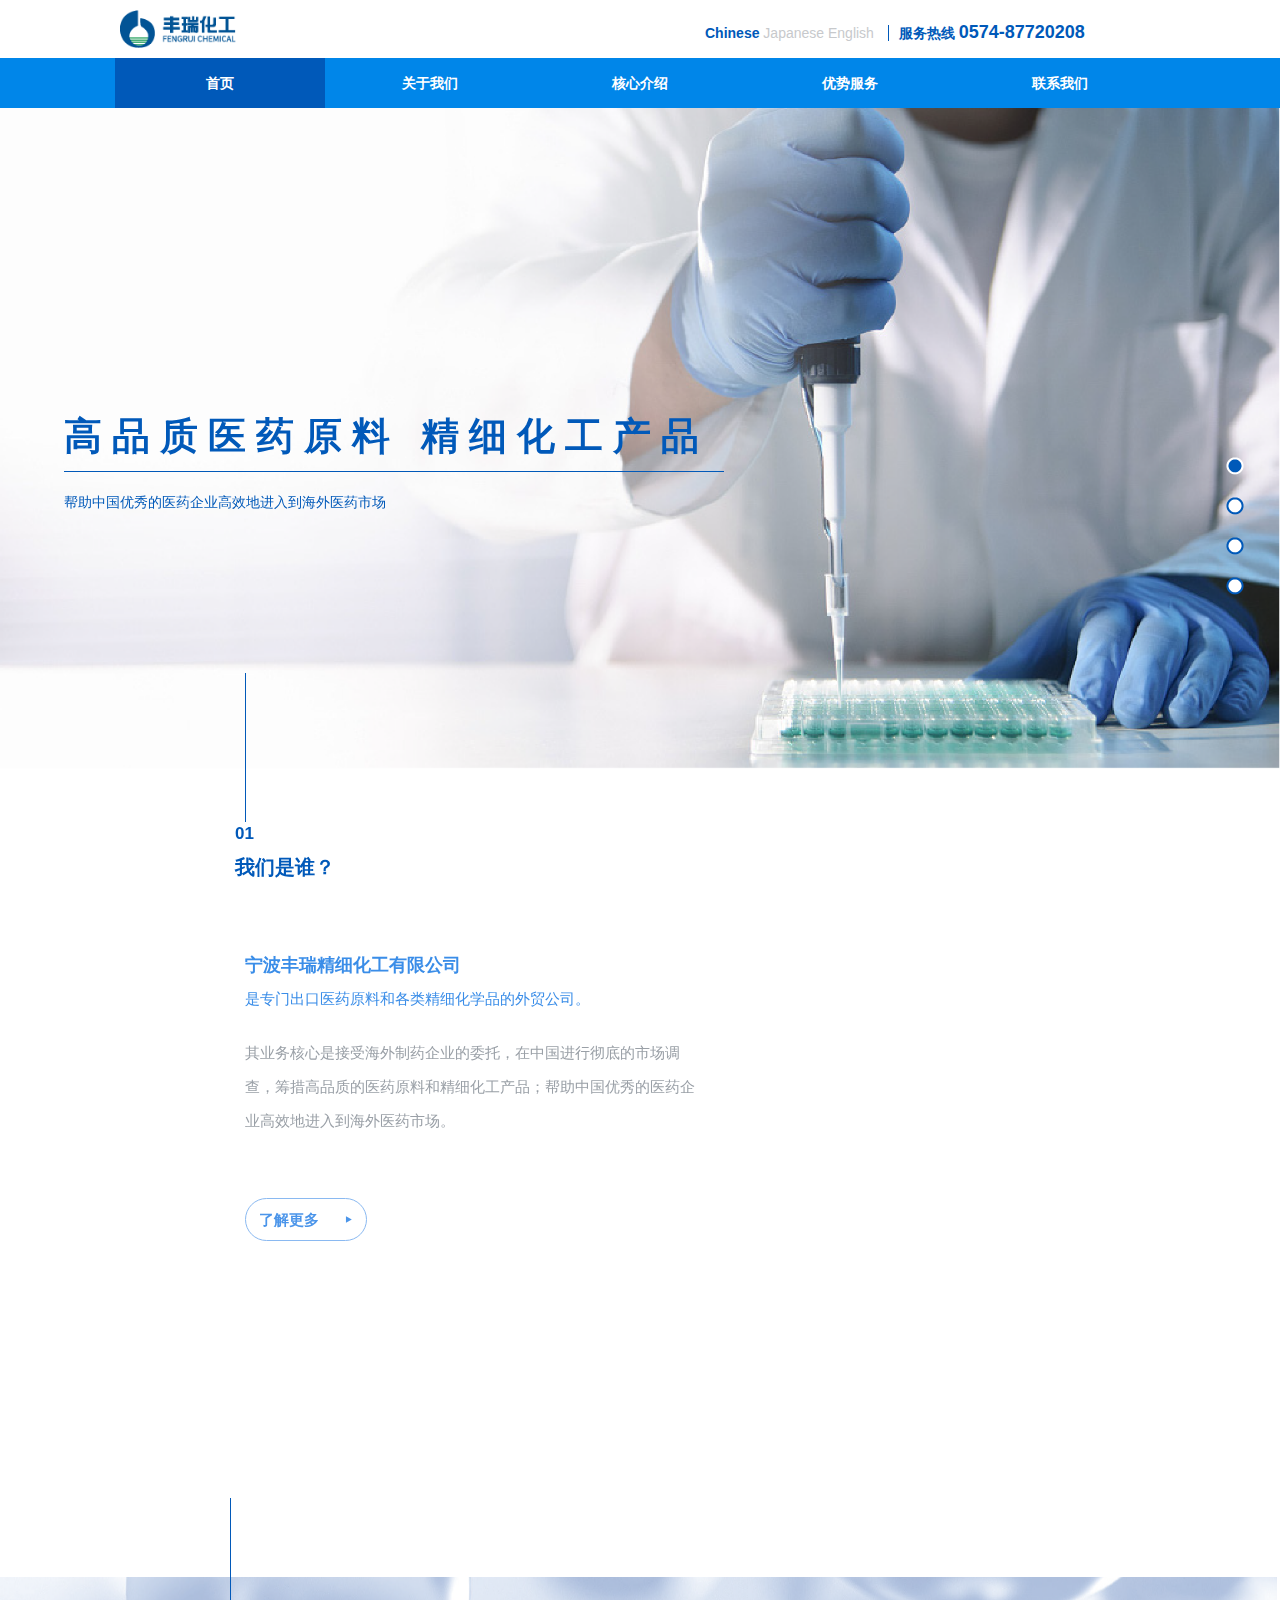
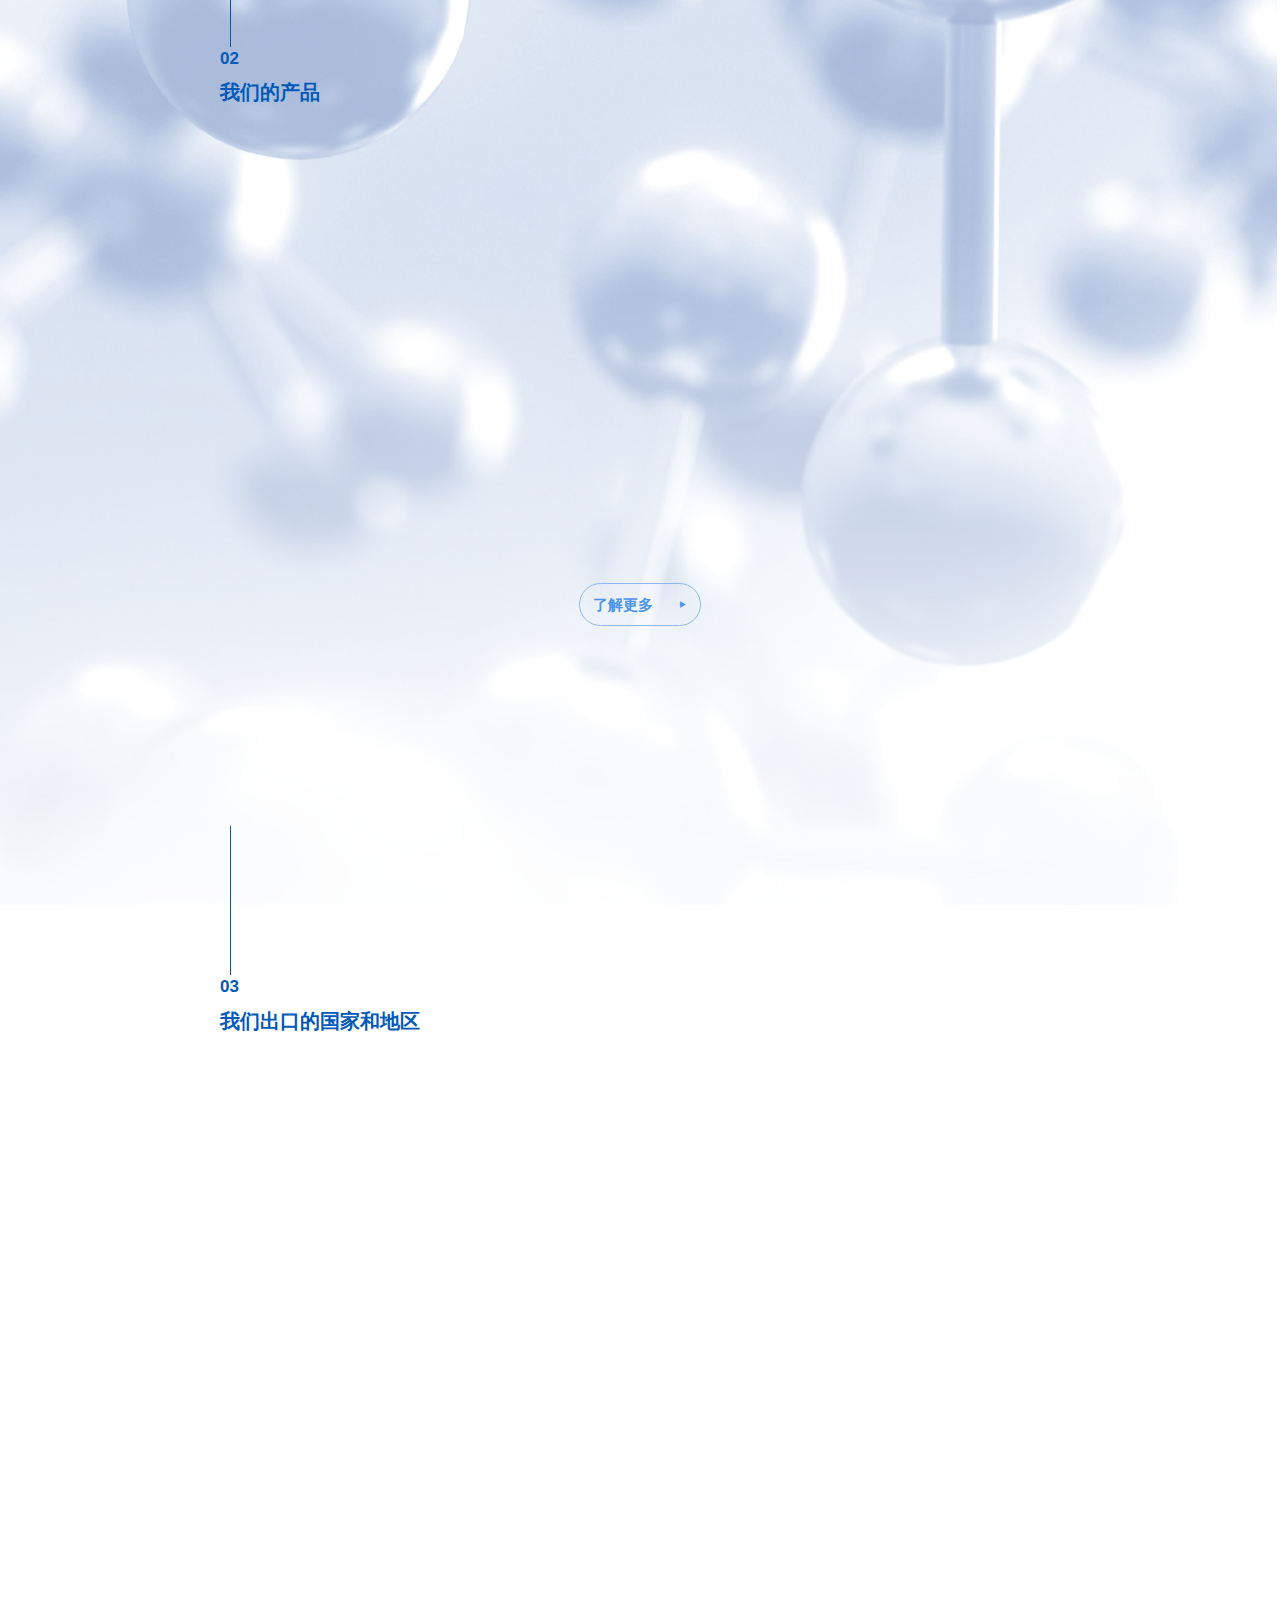
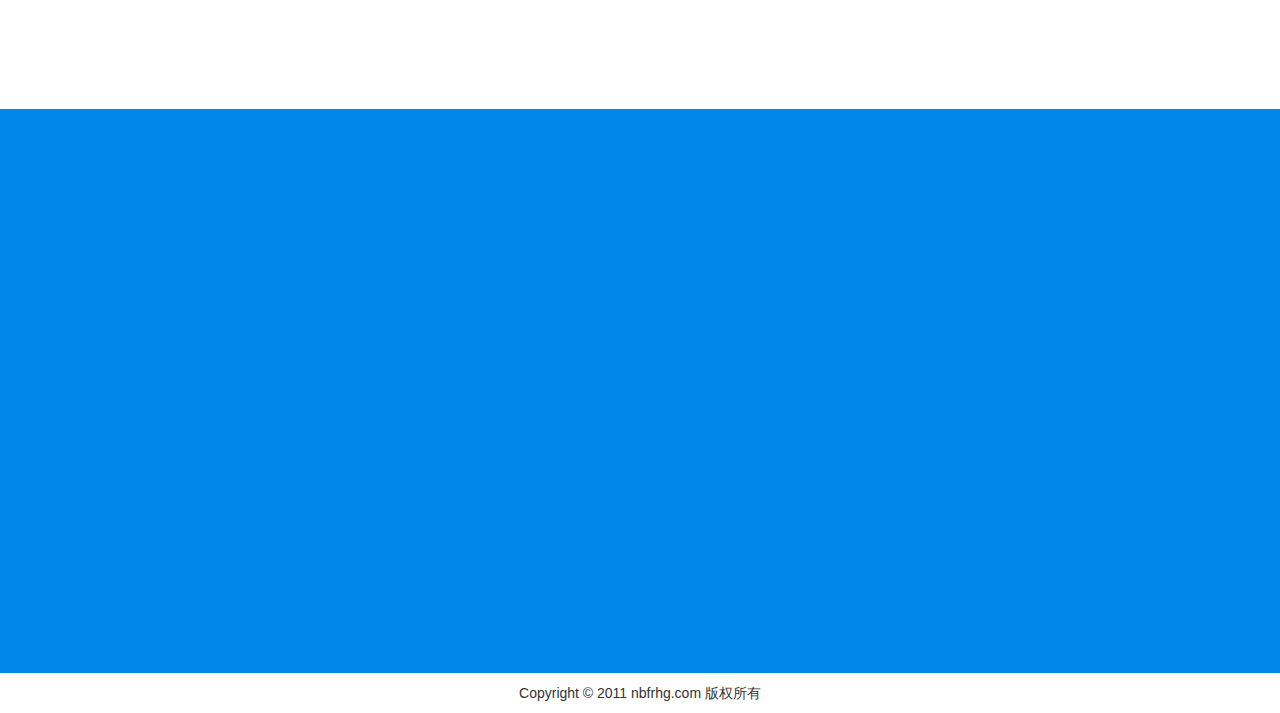
<file: index.html>
<!DOCTYPE html>
<html lang="en">

	<!-- Head -->

	<head>

		<title>Home</title>

		<!-- Meta-Tags -->
		<meta name="viewport" content="width=device-width, initial-scale=1">
		<meta http-equiv="Content-Type" content="text/html; charset=utf-8" />
		<meta name="keywords" content="">
		<script type="application/x-javascript">
			addEventListener("load", function() {
				setTimeout(hideURLbar, 0);
			}, false);

			function hideURLbar() {
				window.scrollTo(0, 1);
			}
		</script>
		<!-- //Meta-Tags -->

		<!-- Custom-Stylesheet-Links -->
		<!-- Bootstrap-CSS -->
		<link rel="stylesheet" href="css/bootstrap.min.css" type="text/css" media="all">
		<!-- Index-Page-CSS -->
		<link rel="stylesheet" href="css/style.css" type="text/css" media="all">
		<!-- Animate.CSS -->
		<link rel="stylesheet" href="css/animate.css" type="text/css" media="all">
		<!-- //Custom-Stylesheet-Links -->
	</head>
	<!-- //Head -->
	<!-- Body -->
	<body>
		<div class="headerbar">
			<div class="container">
				<div class="row">
					<div class="col-md-2">
						<img src="img/logo.png"/>
					</div>
					<div class="col-md-6 pull-right" style="padding-top: 10px;">
						<div>
							<span id="" style="color: #0059B9;font-weight: 600;">
								Chinese
							</span>
							<span id="" style="color: #c7c9cc;border-right: 1px solid #0059B9 ;padding-right: 10px;">
								Japanese English
							</span>
							<span id="" style="color: #0059B9;font-weight: 600;margin-left: 10px;">
								服务热线
							</span>
							<span id="" style="color: #0059B9;font-weight: 600;font-size: 18px;">
								0574-87720208
							</span>
						</div>
						<!-- /.custom-info -->
					</div>
				</div>
			</div>
			<!-- /.container -->
		</div>
		<!-- Header -->
		<div class="header agileits w3layouts" id="home">

			<!-- Navbar -->

			<nav class="navbar navbar-default">
				<div class="container-fluid">
					<!-- Brand and toggle get grouped for better mobile display -->
					<div class="navbar-header">
						<button type="button" class="navbar-toggle collapsed" data-toggle="collapse" data-target="#bs-example-navbar-collapse-1" aria-expanded="false">
        <span class="sr-only">Toggle navigation</span>
        <span class="icon-bar"></span>
        <span class="icon-bar"></span>
        <span class="icon-bar"></span>
      </button>
					</div>
					<!-- Collect the nav links, forms, and other content for toggling -->
					<div class="collapse navbar-collapse text-center" id="bs-example-navbar-collapse-1">
						<ul class="nav navbar-nav" style="display: inline-block;float: none;">
							<li class="active">
								<a href="index.html">首页</a>
							</li>
							<li class="dropdown">
								<a href="#" class="dropdown-toggle" data-toggle="dropdown" role="button" aria-haspopup="true" aria-expanded="false">关于我们</a>
								<ul class="dropdown-menu">
									<li>
										<a href="#"><span class="glyphicon glyphicon-play" style="margin: 0px 25px 0px 10px;font-size: 1px;"></span>公司简介</a>
									</li>
									<li>
										<a href="#"><span class="glyphicon glyphicon-play" style="margin: 0px 25px 0px 10px;font-size: 1px;"></span>经营理念</a>
									</li>
									<li>
										<a href="#"><span class="glyphicon glyphicon-play" style="margin: 0px 25px 0px 10px;font-size: 1px;"></span>新闻中心</a>
									</li>
								</ul>
							</li>
							<li class="dropdown">
								<a href="#" class="dropdown-toggle" data-toggle="dropdown" role="button" aria-haspopup="true" aria-expanded="false">核心介绍</a>
								<ul class="dropdown-menu">
									<li>
										<a href="gallery.html"><span class="glyphicon glyphicon-play" style="margin: 0px 25px 0px 10px;font-size: 1px;"></span>心血管</a>
									</li>
									<li>
										<a href="#"><span class="glyphicon glyphicon-play" style="margin: 0px 25px 0px 10px;font-size: 1px;"></span>抗生素</a>
									</li>
									<li>
										<a href="#"><span class="glyphicon glyphicon-play" style="margin: 0px 25px 0px 10px;font-size: 1px;"></span>抗糖尿病</a>
									</li>
									<li>
										<a href="#"><span class="glyphicon glyphicon-play" style="margin: 0px 25px 0px 10px;font-size: 1px;"></span>抗炎、溃疡</a>
									</li>
									<li>
										<a href="#"><span class="glyphicon glyphicon-play" style="margin: 0px 25px 0px 10px;font-size: 1px;"></span>抗肿瘤</a>
									</li>
								</ul>
							</li>
							<li class="dropdown">
								<a href="#" class="dropdown-toggle" data-toggle="dropdown" role="button" aria-haspopup="true" aria-expanded="false">优势服务</a>
								<ul class="dropdown-menu">
									<li>
										<a href="#"><span class="glyphicon glyphicon-play" style="margin: 0px 25px 0px 10px;font-size: 1px;"></span>消化和代谢</a>
									</li>
									<li>
										<a href="#"><span class="glyphicon glyphicon-play" style="margin: 0px 25px 0px 10px;font-size: 1px;"></span>治疗精神病</a>
									</li>
									<li>
										<a href="#"><span class="glyphicon glyphicon-play" style="margin: 0px 25px 0px 10px;font-size: 1px;"></span>抗病毒</a>
									</li>
									<li>
										<a href="#"><span class="glyphicon glyphicon-play" style="margin: 0px 25px 0px 10px;font-size: 1px;"></span>抗过敏</a>
									</li>
									<li>
										<a href="#"><span class="glyphicon glyphicon-play" style="margin: 0px 25px 0px 10px;font-size: 1px;"></span>其他</a>
									</li>
								</ul>
							</li>
							<li class="">
								<a href="#">联系我们</a>
							</li>
						</ul>
						
					</div>
					<!-- /.navbar-collapse -->
				</div>
				<!-- /.container-fluid -->
			</nav>

			<!-- //Navbar -->

			<!-- Slider1 -->
			<div class="slider agileits w3layouts">
				<div class="slider-1 agileits w3layouts">
					<ul class="rslides agileits w3layouts" id="slider1">
						<li>
							<img src="img/slide1.png" alt="Agileits W3layouts">
							<div class="layer agileits w3layouts"></div>
							<div class="caption agileits w3layouts">
								<h3>高品质医药原料 精细化工产品<br></h3>
							<hr style="width: 660px;">
								<span>帮助中国优秀的医药企业高效地进入到海外医药市场</span>
								
							</div>
						</li>
					</ul>
				</div>
			</div>
			<!-- //Slider1 -->
			<div class="clearfix"></div>

		</div>
		<!-- //Header -->
		<!-- Services -->
		<div class="services agileits w3layouts">
			<div class="container">
				<div class="services-grids agileits w3layouts">
					<div class="col-md-6 col-sm-6 services-grid agileits w3layouts services-grid1 wow slideInLeft" style="position: relative;top:-264px;z-index: 22222;margin-left: 150px;width: 45%;">
						<div class="sliderbar">
						</div>
						<span>01</span>
						<h2>我们是谁？</h2>
						<div class="" style="height: 360px; background: white;padding: 20px 10px;">
						<p style="color: #3a8de8;font-weight: 600;font-size: 18px;">宁波丰瑞精细化工有限公司</p>
<p style="color: #3a8de8;">是专门出口医药原料和各类精细化学品的外贸公司。</p>
<p style="color: #9aa0a7;font-weight: 200;padding-top: 20px;">其业务核心是接受海外制药企业的委托，在中国进行彻底的市场调查，筹措高品质的医药原料和精细化工产品；帮助中国优秀的医药企业高效地进入到海外医药市场。</p>
<button class="more_btn">了解更多&nbsp;&nbsp;&nbsp;&nbsp;&nbsp;&nbsp;‣</button>
						</div>
					</div>

					<div class="col-md-4 col-sm-4 services-grid agileits w3layouts services-grid2 wow slideInRight">
						<img src="img/whowe.png" alt="whowe">
					</div>
					<div class="clearfix"></div>
				</div>
			</div>
		</div>
		<!-- //Services -->
			<!-- Details -->
	<div class="details agileits w3layouts">
		<div class="container" style="position: relative;top:-179px">
			<div class="" style="z-index: 22222;margin-left: 150px;">
						<div class="sliderbar">
						</div>
						<span>02</span>
						<h2>我们的产品</h2>
				</div>
			<div class="details-grids agileits w3layouts" style="text-align: center;margin-bottom: 20px;margin-top: 130px;">
				<div class="col-md-2 col-sm-2 details-grid agileits w3layouts details-grid-1 wow slideInUp col-md-offset-1">
					<div class=" details-grid1 agileits w3layouts">
						<div class="details-grid-image agileits w3layouts">
							<img src="img/pro1.png" alt="pro1">
						</div>
						<div class="details-grid-info agileits w3layouts">
<p>心血管</p>
						</div>
						<div class="clearfix"></div>
					</div>
				</div>
				<div class="col-md-2 col-sm-2 details-grid agileits w3layouts details-grid-1 wow slideInUp">
					<div class=" details-grid1 agileits w3layouts">
						<div class="details-grid-image agileits w3layouts">
							<img src="img/pro2.png" alt="pro2">
						</div>
						<div class="details-grid-info agileits w3layouts">
<p>抗生素</p>
						</div>
						<div class="clearfix"></div>
					</div>
				</div>
				<div class="col-md-2 col-sm-2 details-grid agileits w3layouts details-grid-1 wow slideInUp">
					<div class=" details-grid1 agileits w3layouts">
						<div class="details-grid-image agileits w3layouts">
							<img src="img/pro3.png" alt="pro3">
						</div>
						<div class="details-grid-info agileits w3layouts">
<p>抗糖尿病</p>
						</div>
						<div class="clearfix"></div>
					</div>
				</div>
				<div class="col-md-2 col-sm-2 details-grid agileits w3layouts details-grid-1 wow slideInUp">
					<div class=" details-grid1 agileits w3layouts">
						<div class="details-grid-image agileits w3layouts">
							<img src="img/pro4.png" alt="pro4">
						</div>
						<div class="details-grid-info agileits w3layouts">
<p>抗炎、溃疡</p>
						</div>
						<div class="clearfix"></div>
					</div>
				</div>
				<div class="col-md-2 col-sm-2 details-grid agileits w3layouts details-grid-1 wow slideInUp">
					<div class=" details-grid1 agileits w3layouts">
						<div class="details-grid-image agileits w3layouts">
							<img src="img/pro5.png" alt="pro5">
						</div>
						<div class="details-grid-info agileits w3layouts">
<p>抗肿瘤</p>
						</div>
						<div class="clearfix"></div>
					</div>
				</div>
				
				<div class="clearfix"></div>
			</div>
	<div class="details-grids agileits w3layouts" style="text-align: center;">
				<div class="col-md-2 col-sm-2 details-grid agileits w3layouts details-grid-1 wow slideInUp col-md-offset-1">
					<div class=" details-grid1 agileits w3layouts">
						<div class="details-grid-image agileits w3layouts">
							<img src="img/pro6.png" alt="pro6">
						</div>
						<div class="details-grid-info agileits w3layouts">
<p>消化和代谢</p>
						</div>
						<div class="clearfix"></div>
					</div>
				</div>
				<div class="col-md-2 col-sm-2 details-grid agileits w3layouts details-grid-1 wow slideInUp">
					<div class=" details-grid1 agileits w3layouts">
						<div class="details-grid-image agileits w3layouts">
							<img src="img/pro7.png" alt="pro7">
						</div>
						<div class="details-grid-info agileits w3layouts">
<p>治疗精神病</p>
						</div>
						<div class="clearfix"></div>
					</div>
				</div>
				<div class="col-md-2 col-sm-2 details-grid agileits w3layouts details-grid-1 wow slideInUp">
					<div class=" details-grid1 agileits w3layouts">
						<div class="details-grid-image agileits w3layouts">
							<img src="img/pro8.png" alt="pro8">
						</div>
						<div class="details-grid-info agileits w3layouts">
<p>抗病毒</p>
						</div>
						<div class="clearfix"></div>
					</div>
				</div>
				<div class="col-md-2 col-sm-2 details-grid agileits w3layouts details-grid-1 wow slideInUp">
					<div class=" details-grid1 agileits w3layouts">
						<div class="details-grid-image agileits w3layouts">
							<img src="img/pro9.png" alt="pro9">
						</div>
						<div class="details-grid-info agileits w3layouts">
<p>抗过敏</p>
						</div>
						<div class="clearfix"></div>
					</div>
				</div>
				<div class="col-md-2 col-sm-2 details-grid agileits w3layouts details-grid-1 wow slideInUp">
					<div class=" details-grid1 agileits w3layouts">
						<div class="details-grid-image agileits w3layouts">
							<img src="img/pro10.png" alt="pro10">
						</div>
						<div class="details-grid-info agileits w3layouts">
<p>其他</p>
						</div>
						<div class="clearfix"></div>
					</div>
				</div>
				
				<div class="clearfix"></div>
			</div>
<div class="" style="text-align: center;">
	<button class="more_btn">了解更多&nbsp;&nbsp;&nbsp;&nbsp;&nbsp;&nbsp;‣</button>
</div>
		</div>
	</div>
	<!-- //Details -->
		<!-- Location -->
		<div class="location agileits w3layouts">
			<div class="container" style="position: relative;top: -179px;">
				<div class="" style="z-index: 22222;margin-left: 150px;">
						<div class="sliderbar">
						</div>
						<span>03</span>
						<h2>我们出口的国家和地区</h2>
				</div>
				<div class="col-md-12 col-sm-12 agileits w3layouts location-grids location-grids-2 wow slideInRight" style="text-align: center;">
					<img src="img/map.png" alt="map">
				</div>
				<div class="clearfix"></div>

			</div>
		</div>
		<!-- //Location -->

		<!-- Footer -->
		<div class="footer agileits w3layouts">
			<div class="container">
				<div class="col-md-6 col-sm-6 agileits w3layouts contact-grid contact-grid-2 wow slideInLeft">
					<form class="form-horizontal">
						<div class="form-group">
							<label for="Message" class="col-sm-2 control-label" style="margin-left: 2em !important;">客户留言</label>
						</div>
						<div class="form-group">
							<label for="Message" class="col-sm-2 control-label">内容</label>
							<div class="col-sm-10">
								<textarea name="Message" class="wow agileits w3layouts slideInLeft" required=""></textarea>
							</div>
						</div>
						<div class="form-group">
							<label for="Name" class="col-sm-2 control-label">姓名</label>
							<div class="col-sm-10">
								<input type="text" class="text wow agileits w3layouts slideInLeft" id="Name">
							</div>
						</div>
						<div class="form-group">
							<label for="phone" class="col-sm-2 control-label">号码</label>
							<div class="col-sm-10">
								<input type="text" class="text wow agileits w3layouts slideInLeft" id="phone">
							</div>
						</div>

						<div class="form-group">
							<div class="col-sm-offset-2 col-sm-10">
								<input type="submit" class="more_btn wow agileits w3layouts slideInLeft" value="发送&nbsp;&nbsp;&nbsp;&nbsp;&nbsp;&nbsp;‣">
							</div>
						</div>
					</form>
				</div>

				<div class="col-md-6 col-sm-6 footer-grids agileits w3layouts newsletter wow fadeInUp">
					<form class="form-horizontal">
						<div class="form-group">
							<label for="Message" class="col-sm-2 control-label">联系我们</label>
						</div>
						<div class="" style="padding: 6px;">
							<p>地址：浙江省宁波市鄞州区彩虹北路48号波特曼大厦1501</p>
							<p>电话：0574-87720208</p>
							<p>邮箱：info@fengruichem.com</p>
							<p>传真：0574-87720618</p>
						</div>
					</form>
				</div>
				<div class="clearfix"></div>

			</div>

		</div>
		<div class="col-md-12 col-sm-12" style="text-align: center;padding: 10px 0px;">
			Copyright © 2011 nbfrhg.com 版权所有
		</div>
		<!-- //Footer -->

		<!-- Custom-JavaScript-File-Links -->

		<!-- Default-JavaScript -->
		<script type="text/javascript" src="js/jquery-2.1.4.min.js"></script>
		<!-- Bootstrap-JavaScript -->
		<script type="text/javascript" src="js/bootstrap.min.js"></script>
		<script src="js/LiftEffect.js"></script>
		<!-- Animate.CSS-JavaScript -->
		<script src="js/wow.min.js"></script>
		<script>
			new WOW().init();
		</script>
		<!-- //Animate.CSS-JavaScript -->
		<!-- Slider-JavaScript -->
		<script src="js/responsiveslides.min.js"></script>
		<!-- //Slider-JavaScript -->
<div class="lift-nav">
	<ul class="lift">
		<li></li>
		<li></li>
		<li></li>
		<li></li>
	</ul>
</div>
<script>

	$(function(){
		LiftEffect({
			"control1": ".lift-nav", 						  //侧栏电梯的容器
			"control2": ".lift",                           //需要遍历的电梯的父元素
			"target": [".header",".services",".details",".location"], //监听的内容，注意一定要从小到大输入
			"current": "current" 						  //选中的样式
		});

		
	})
	
</script>
		<!--<a href="#" id="toTop" class="agileits w3layouts" style="display: block;"> <span id="toTopHover" style="opacity: 0;"> </span></a>-->
		<!-- //Slide-To-Top JavaScript -->

		<!-- Smooth-Scrolling-JavaScript -->
		<script type="text/javascript" src="js/move-top.js"></script>
		<script type="text/javascript" src="js/easing.js"></script>
		<script type="text/javascript">
			jQuery(document).ready(function($) {
				$(".scroll, .navbar li a, .footer li a").click(function(event) {
					$('html,body').animate({
						scrollTop: $(this.hash).offset().top
					}, 1000);
				});
			});
		</script>
		<!-- //Smooth-Scrolling-JavaScript -->

		<!-- //Custom-JavaScript-File-Links -->

	</body>
	<!-- //Body -->

</html>
</file>
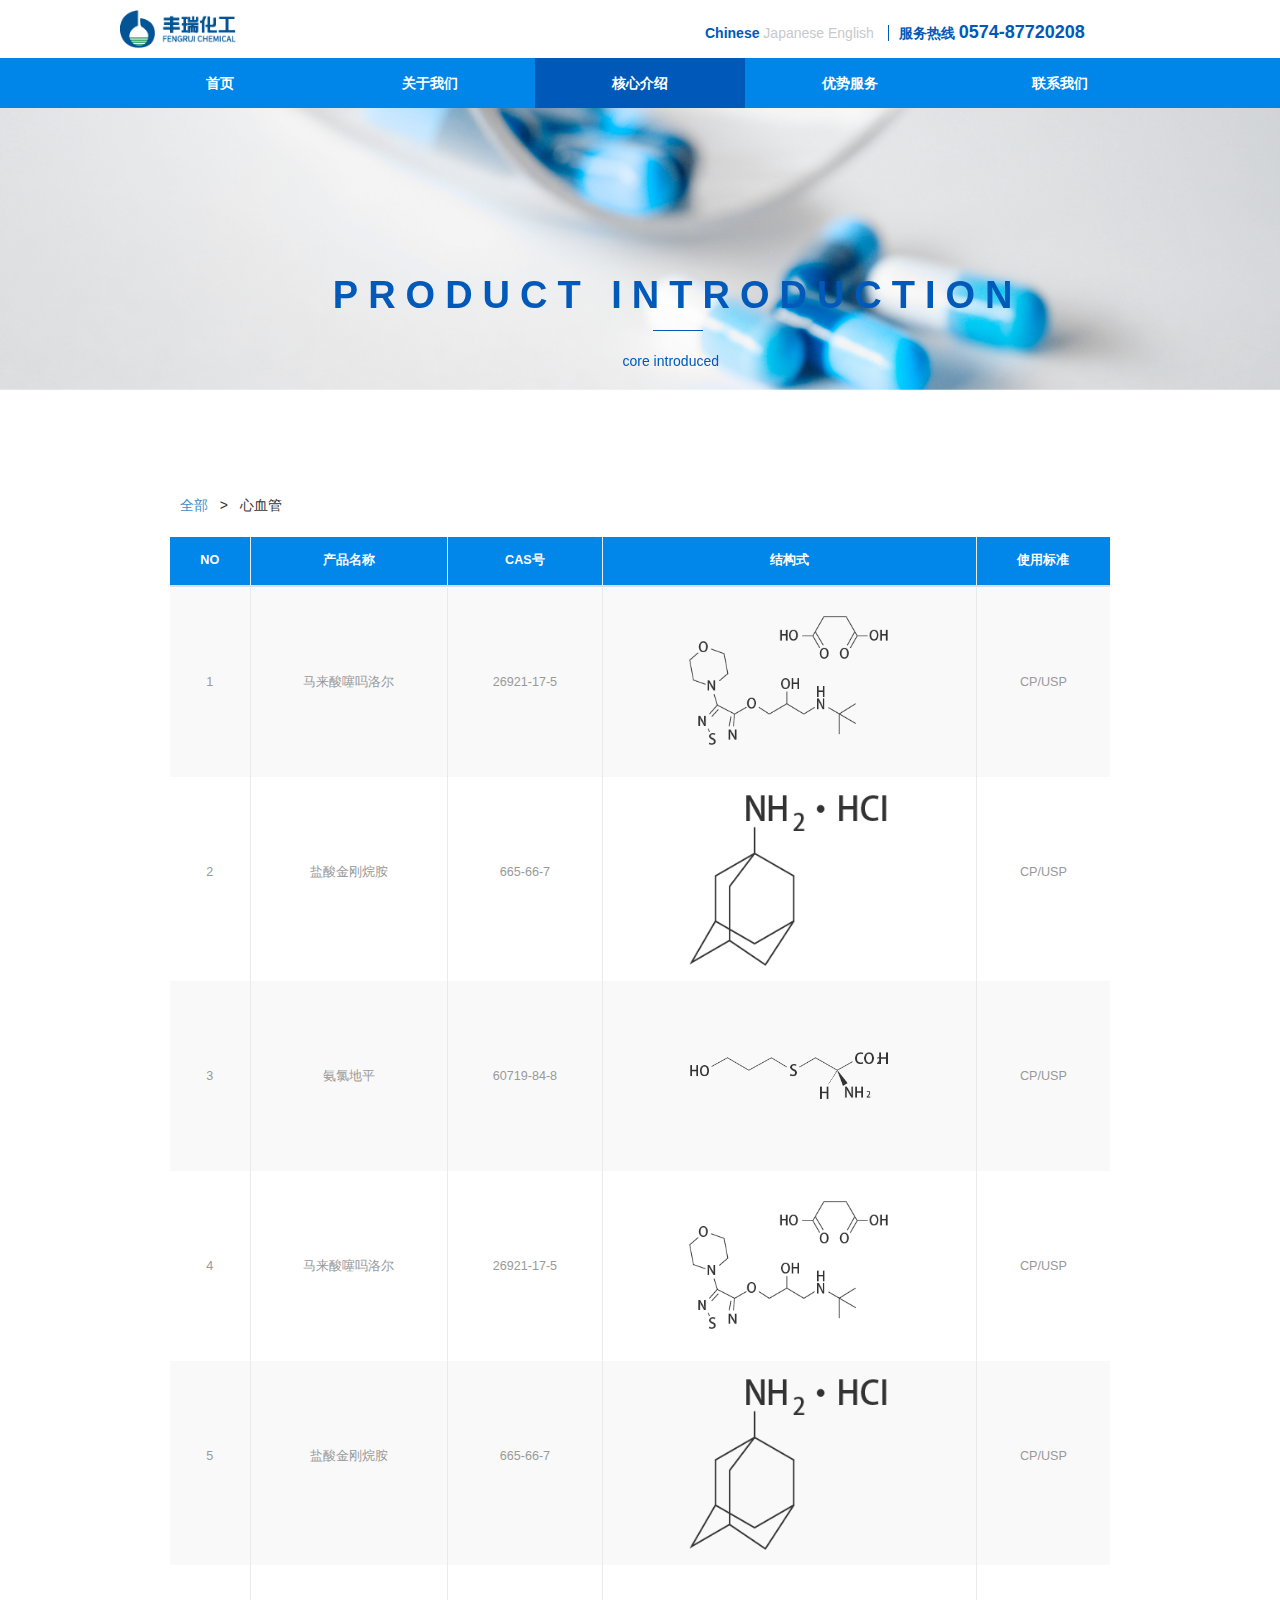
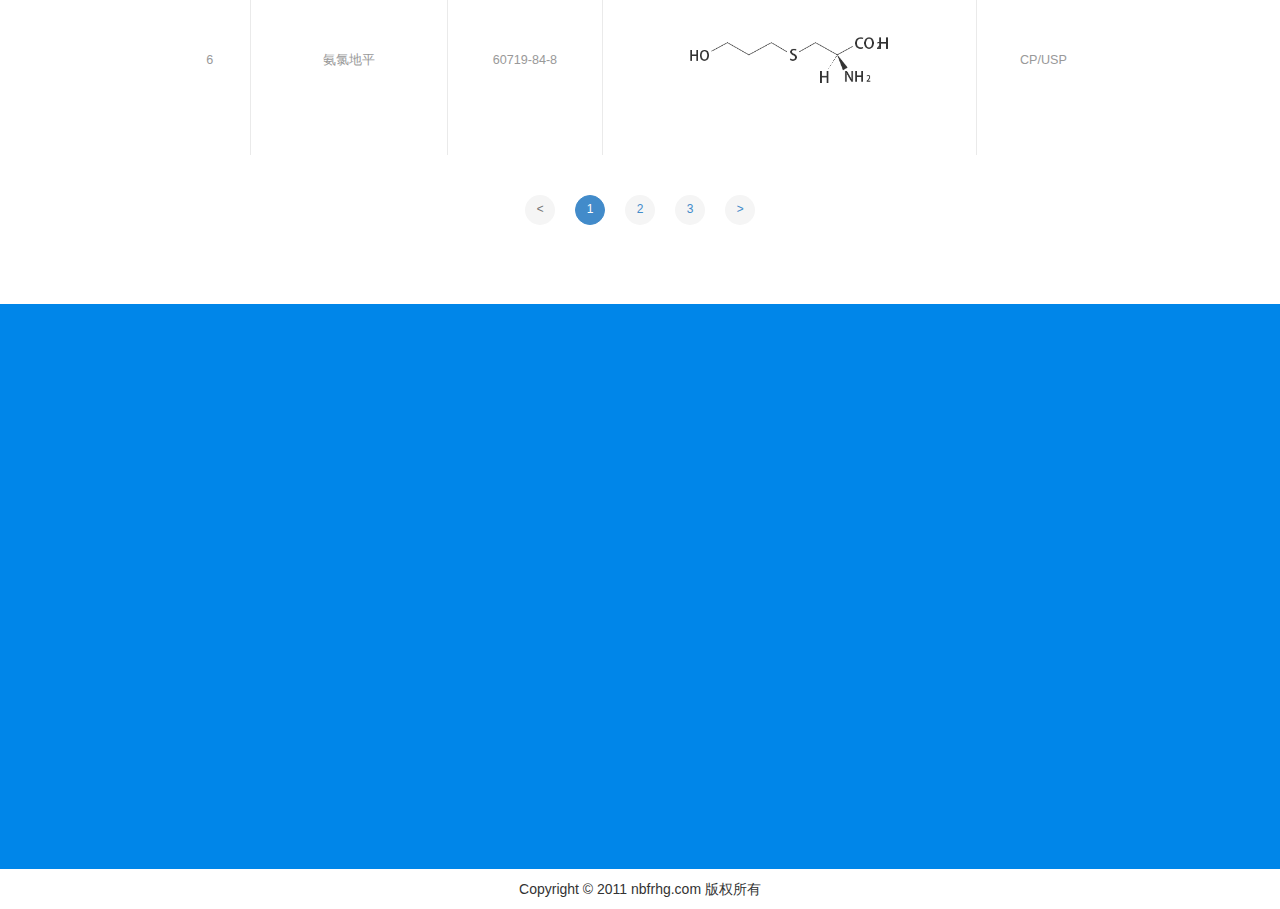
<file: gallery.html>
<!DOCTYPE html>
<html lang="en">

	<!-- Head -->

	<head>

		<title>Home</title>

		<!-- Meta-Tags -->
		<meta name="viewport" content="width=device-width, initial-scale=1">
		<meta http-equiv="Content-Type" content="text/html; charset=utf-8" />
		<meta name="keywords" content="">
		<script type="application/x-javascript">
			addEventListener("load", function() {
				setTimeout(hideURLbar, 0);
			}, false);

			function hideURLbar() {
				window.scrollTo(0, 1);
			}
		</script>
		<!-- //Meta-Tags -->

		<!-- Custom-Stylesheet-Links -->
		<!-- Bootstrap-CSS -->
		<link rel="stylesheet" href="css/bootstrap.min.css" type="text/css" media="all">
		<!-- Index-Page-CSS -->
		<link rel="stylesheet" href="css/style.css" type="text/css" media="all">
		<!-- Animate.CSS -->
		<link rel="stylesheet" href="css/animate.css" type="text/css" media="all">
		<!-- //Custom-Stylesheet-Links -->
	</head>
	<!-- //Head -->
	<!-- Body -->
	<body>
		<div class="headerbar">
			<div class="container">
				<div class="row">
					<div class="col-md-2">
						<img src="img/logo.png"/>
					</div>
					<div class="col-md-6 pull-right" style="padding-top: 10px;">
						<div>
							<span id="" style="color: #0059B9;font-weight: 600;">
								Chinese
							</span>
							<span id="" style="color: #c7c9cc;border-right: 1px solid #0059B9 ;padding-right: 10px;">
								Japanese English
							</span>
							<span id="" style="color: #0059B9;font-weight: 600;margin-left: 10px;">
								服务热线
							</span>
							<span id="" style="color: #0059B9;font-weight: 600;font-size: 18px;">
								0574-87720208
							</span>
						</div>
						<!-- /.custom-info -->
					</div>
				</div>
			</div>
			<!-- /.container -->
		</div>
		<!-- Header -->
		<div class="header agileits w3layouts" id="home">

			<!-- Navbar -->

			<nav class="navbar navbar-default">
				<div class="container-fluid">
					<!-- Brand and toggle get grouped for better mobile display -->
					<div class="navbar-header">
						<button type="button" class="navbar-toggle collapsed" data-toggle="collapse" data-target="#bs-example-navbar-collapse-1" aria-expanded="false">
        <span class="sr-only">Toggle navigation</span>
        <span class="icon-bar"></span>
        <span class="icon-bar"></span>
        <span class="icon-bar"></span>
      </button>
					</div>
					<!-- Collect the nav links, forms, and other content for toggling -->
					<div class="collapse navbar-collapse text-center" id="bs-example-navbar-collapse-1">
						<ul class="nav navbar-nav" style="display: inline-block;float: none;">
							<li class="">
								<a href="index.html">首页</a>
							</li>
							<li class="dropdown">
								<a href="#" class="dropdown-toggle" data-toggle="dropdown" role="button" aria-haspopup="true" aria-expanded="false">关于我们</a>
								<ul class="dropdown-menu">
									<li>
										<a href="#"><span class="glyphicon glyphicon-play" style="margin: 0px 25px 0px 10px;font-size: 1px;"></span>公司简介</a>
									</li>
									<li>
										<a href="#"><span class="glyphicon glyphicon-play" style="margin: 0px 25px 0px 10px;font-size: 1px;"></span>经营理念</a>
									</li>
									<li>
										<a href="#"><span class="glyphicon glyphicon-play" style="margin: 0px 25px 0px 10px;font-size: 1px;"></span>新闻中心</a>
									</li>
								</ul>
							</li>
							<li class="dropdown active">
								<a href="#" class="dropdown-toggle" data-toggle="dropdown" role="button" aria-haspopup="true" aria-expanded="false">核心介绍</a>
								<ul class="dropdown-menu">
									<li>
										<a href="#"><span class="glyphicon glyphicon-play" style="margin: 0px 25px 0px 10px;font-size: 1px;"></span>心血管</a>
									</li>
									<li>
										<a href="#"><span class="glyphicon glyphicon-play" style="margin: 0px 25px 0px 10px;font-size: 1px;"></span>抗生素</a>
									</li>
									<li>
										<a href="#"><span class="glyphicon glyphicon-play" style="margin: 0px 25px 0px 10px;font-size: 1px;"></span>抗糖尿病</a>
									</li>
									<li>
										<a href="#"><span class="glyphicon glyphicon-play" style="margin: 0px 25px 0px 10px;font-size: 1px;"></span>抗炎、溃疡</a>
									</li>
									<li>
										<a href="#"><span class="glyphicon glyphicon-play" style="margin: 0px 25px 0px 10px;font-size: 1px;"></span>抗肿瘤</a>
									</li>
								</ul>
							</li>
							<li class="dropdown">
								<a href="#" class="dropdown-toggle" data-toggle="dropdown" role="button" aria-haspopup="true" aria-expanded="false">优势服务</a>
								<ul class="dropdown-menu">
									<li>
										<a href="#"><span class="glyphicon glyphicon-play" style="margin: 0px 25px 0px 10px;font-size: 1px;"></span>消化和代谢</a>
									</li>
									<li>
										<a href="#"><span class="glyphicon glyphicon-play" style="margin: 0px 25px 0px 10px;font-size: 1px;"></span>治疗精神病</a>
									</li>
									<li>
										<a href="#"><span class="glyphicon glyphicon-play" style="margin: 0px 25px 0px 10px;font-size: 1px;"></span>抗病毒</a>
									</li>
									<li>
										<a href="#"><span class="glyphicon glyphicon-play" style="margin: 0px 25px 0px 10px;font-size: 1px;"></span>抗过敏</a>
									</li>
									<li>
										<a href="#"><span class="glyphicon glyphicon-play" style="margin: 0px 25px 0px 10px;font-size: 1px;"></span>其他</a>
									</li>
								</ul>
							</li>
							<li class="">
								<a href="#">联系我们</a>
							</li>
						</ul>
						
					</div>
					<!-- /.navbar-collapse -->
				</div>
				<!-- /.container-fluid -->
			</nav>

			<!-- //Navbar -->

			<!-- Slider1 -->
			<div class="slider agileits w3layouts">
				<div class="slider-1 agileits w3layouts">
					<ul class="rslides agileits w3layouts" id="slider1">
						<li>
							<img src="img/xin.png" alt="Agileits W3layouts">
							<div class="layer agileits w3layouts"></div>
							<div class="caption agileits w3layouts" style="left: 26%;">
								<h3>PRODUCT INTRODUCTION<br></h3>
							<hr>
								<span style="margin-left: 42%;">core introduced</span>
								
							</div>
						</li>
					</ul>
				</div>
			</div>
			<!-- //Slider1 -->
			<div class="clearfix"></div>

		</div>
		<!-- //Header -->
		<div class="container" style="margin-bottom: 40px;text-align: center;">
			<div class="container" style="margin-left: 80px;">
				<ol class="agileits w3layouts" style="background: transparent;padding: 8px 15px;margin-bottom: 20px;list-style: none;border-radius: 4px;">
					<li class="pull-left"><a href="#">全部 </a></li>
					<li  class="pull-left">&nbsp;&nbsp;&nbsp;>&nbsp;&nbsp;&nbsp;</li>
					<li class="active agileits w3layouts pull-left"> 心血管</li>
				</ol>
			</div>
			<div class="bs-docs-example agileits w3layouts" style="padding: 0px 100px;">
				<table class="table agileits w3layouts table-striped">
					<thead>
						<tr>
							<th>NO</th>
							<th>产品名称</th>
							<th>CAS号</th>
							<th>结构式</th>
							<th>使用标准</th>
						</tr>
					</thead>
					<tbody>
						<tr>
							<td>1</td>
							<td>马来酸噻吗洛尔</td>
							<td>26921-17-5</td>
							<td><img src="img/t3.png"/></td>
							<td>CP/USP</td>
						</tr>
						<tr>
							<td>2</td>
							<td>盐酸金刚烷胺</td>
							<td>665-66-7</td>
							<td><img src="img/t2.png"/></td>
							<td>CP/USP</td>
						</tr>
						<tr>
							<td>3</td>
							<td>氨氯地平</td>
							<td>60719-84-8</td>
							<td><img src="img/t4.png"/></td>
							<td>CP/USP</td>
						</tr>
						<tr>
							<td>4</td>
							<td>马来酸噻吗洛尔</td>
							<td>26921-17-5</td>
							<td><img src="img/t3.png"/></td>
							<td>CP/USP</td>
						</tr>
						<tr>
							<td>5</td>
							<td>盐酸金刚烷胺</td>
							<td>665-66-7</td>
							<td><img src="img/t2.png"/></td>
							<td>CP/USP</td>
						</tr>
						<tr>
							<td>6</td>
							<td>氨氯地平</td>
							<td>60719-84-8</td>
							<td><img src="img/t4.png"/></td>
							<td>CP/USP</td>
						</tr>
					</tbody>
				</table>
				<ul class="pagination agileits w3layouts pagination-sm">
						<li class="disabled agileits w3layouts"><a href="#"><i class="fa agileits w3layouts fa-angle-left"><</i></a></li>
						<li class="active agileits w3layouts"><a href="#">1</a></li>
						<li><a href="#">2</a></li>
						<li><a href="#">3</a></li>
						<li><a href="#"><i class="fa agileits w3layouts fa-angle-right">></i></a></li>
					</ul>
			</div>
		</div>
		<!-- Footer -->
		<div class="footer agileits w3layouts">
			<div class="container">
				<div class="col-md-6 col-sm-6 agileits w3layouts contact-grid contact-grid-2 wow slideInLeft">
					<form class="form-horizontal">
						<div class="form-group">
							<label for="Message" class="col-sm-2 control-label" style="margin-left: 2em !important;">客户留言</label>
						</div>
						<div class="form-group">
							<label for="Message" class="col-sm-2 control-label">内容</label>
							<div class="col-sm-10">
								<textarea name="Message" class="wow agileits w3layouts slideInLeft" required=""></textarea>
							</div>
						</div>
						<div class="form-group">
							<label for="Name" class="col-sm-2 control-label">姓名</label>
							<div class="col-sm-10">
								<input type="text" class="text wow agileits w3layouts slideInLeft" id="Name">
							</div>
						</div>
						<div class="form-group">
							<label for="phone" class="col-sm-2 control-label">号码</label>
							<div class="col-sm-10">
								<input type="text" class="text wow agileits w3layouts slideInLeft" id="phone">
							</div>
						</div>

						<div class="form-group">
							<div class="col-sm-offset-2 col-sm-10">
								<input type="submit" class="more_btn wow agileits w3layouts slideInLeft" value="发送&nbsp;&nbsp;&nbsp;&nbsp;&nbsp;&nbsp;‣">
							</div>
						</div>
					</form>
				</div>

				<div class="col-md-6 col-sm-6 footer-grids agileits w3layouts newsletter wow fadeInUp">
					<form class="form-horizontal">
						<div class="form-group">
							<label for="Message" class="col-sm-2 control-label">联系我们</label>
						</div>
						<div class="" style="padding: 6px;">
							<p>地址：浙江省宁波市鄞州区彩虹北路48号波特曼大厦1501</p>
							<p>电话：0574-87720208</p>
							<p>邮箱：info@fengruichem.com</p>
							<p>传真：0574-87720618</p>
						</div>
					</form>
				</div>
				<div class="clearfix"></div>

			</div>

		</div>
		<div class="col-md-12 col-sm-12" style="text-align: center;padding: 10px 0px;">
			Copyright © 2011 nbfrhg.com 版权所有
		</div>
		<!-- //Footer -->

		<!-- Custom-JavaScript-File-Links -->

		<!-- Default-JavaScript -->
		<script type="text/javascript" src="js/jquery-2.1.4.min.js"></script>
		<!-- Bootstrap-JavaScript -->
		<script type="text/javascript" src="js/bootstrap.min.js"></script>
		<script src="js/LiftEffect.js"></script>
		<!-- Animate.CSS-JavaScript -->
		<script src="js/wow.min.js"></script>
		<script>
			new WOW().init();
		</script>
		<!-- //Animate.CSS-JavaScript -->
		<!-- Slider-JavaScript -->
		<script src="js/responsiveslides.min.js"></script>
		
		<!-- Slide-To-Top JavaScript (No-Need-To-Change) -->
			<script type="text/javascript">
				$(document).ready(function() {
					var defaults = {
						containerID: 'toTop', // fading element id
						containerHoverID: 'toTopHover', // fading element hover id
						scrollSpeed: 100,
						easingType: 'linear'
					};
					$().UItoTop({ easingType: 'easeOutQuart' });
				});
			</script>
			<a href="#" id="toTop" class="agileits w3layouts" style="display: block;"> <span id="toTopHover" style="opacity: 0;"> </span></a>
		<!-- //Slide-To-Top JavaScript -->


		<!-- Smooth-Scrolling-JavaScript -->
		<script type="text/javascript" src="js/move-top.js"></script>
		<script type="text/javascript" src="js/easing.js"></script>
		<script type="text/javascript">
			jQuery(document).ready(function($) {
				$(".scroll, .navbar li a, .footer li a").click(function(event) {
					$('html,body').animate({
						scrollTop: $(this.hash).offset().top
					}, 1000);
				});
			});
		</script>
		<!-- //Smooth-Scrolling-JavaScript -->

		<!-- //Custom-JavaScript-File-Links -->

	</body>
	<!-- //Body -->

</html>
</file>
<file: css/style.css>
/*-- Reset-Code --*/

body {
	padding: 0;
	margin: 0;
	background: #FFF;
	font-family: 'Open Sans', sans-serif;
}

body a {
	transition: 0.5s all;
	-webkit-transition: 0.5s all;
	-moz-transition: 0.5s all;
	-o-transition: 0.5s all;
	-ms-transition: 0.5s all;
	text-decoration: none;
}

body a:hover {
	text-decoration: none;
}

body a:focus, a:hover {
	text-decoration: none;
}

input[type="button"], input[type="submit"], button.btn, button.btn:hover, .team ul.social-icons li a, .team ul.social-icons li a:hover, .contact-grid-2 input.text, .contact-grid-2 textarea, .contact-grid-2 input.text:hover, .contact-grid-2 textarea:hover {
	transition: 0.5s all;
	-webkit-transition: 0.5s all;
	-moz-transition: 0.5s all;
	-o-transition: 0.5s all;
	-ms-transition: 0.5s all;
}

h1, h2, h3, h4, h5, h6 {
	margin: 0;
	padding: 0;
	text-align: center;
	font-family: 'Montserrat', sans-serif;
}

p {
	margin: 0;
}

ul {
	margin: 0;
	padding: 0;
}

label {
	margin: 0;
}

img {
	width: 100%;
}

a:focus, a:hover {
	text-decoration: none;
	outline: none;
}

/*-- //Reset-Code --*/





/*-- Index-Page-Styling --*/

.tlinks{text-indent:-9999px;height:0;line-height:0;font-size:0;overflow:hidden;}

/*-- Navbar --*/
.headerbar{
	padding: 10px 0px;
	padding-left: 100px;
}
.headerbar img{
	width: 70%;
}
.navbar-default {
	position: absolute;
    z-index: 99999;
    width: 100%;
    background-color: #0086E9;
    border: none;
    border-radius: 0;
    margin: 0;
    padding: 0px 0;
    height: 50px;
}

.navbar-default .navbar-brand {
	color: #1dc8d9;
	font-family: 'Cinzel Decorative', cursive;
	font-size: 36px;
	font-weight: 800;
}

.navbar-default .navbar-nav>li>a {
	/*font-size: 6px;*/
	font-weight: 600;
	font-family: 'Montserrat', sans-serif;
	color: #fff;
	width: 210px;
}

.navbar-default .navbar-nav>li>a:hover, .navbar-default .navbar-nav>li>a:focus {
	color: #ffffff;
    background-color: #0059B9;
}

.navbar-default .navbar-nav>.active>a, .navbar-default .navbar-nav>.active>a:hover, .navbar-default .navbar-nav>.active>a:focus {
	color: #ffffff;
    background-color: #0059B9;
}
.navbar-default .navbar-nav>.open>a, .navbar-default .navbar-nav>.open>a:hover, .navbar-default .navbar-nav>.open>a:focus {
    color: #fff;
    background-color: #0159b9;
}
.navbar-default .dropdown-menu{
	width: 100%;
    background: #0186e9d4;
} 
.navbar-default .dropdown-menu a{
	color: white;
}     

/*-- //Navbar --*/

.lift{
			list-style: none;
		}
		.lift-nav{
			position: fixed;
			top: 50%;
			right: 30px;
			display: none;
		}
		.lift-nav li{
			width: 30px;
			height: 30px;
			text-align: center;
			line-height: 30px;
			padding: 10px 10px;
			margin-bottom: 10px;
			cursor: pointer;
			background-image: url(../img/list2.png);
			background-repeat: no-repeat;
			background-position: center;
		}
		.lift-nav li.current{
			background-image: url(../img/list.png);
			background-repeat: no-repeat;
			background-position: center;
		}

/*-- Slider --*/

.slider {
	position: relative;
	padding: 0;
}

.rslides {
	position: relative;
	list-style: none;
	overflow: hidden;
	width: 100%;
	padding: 0;
	margin: 0;
}

.rslides li {
	-webkit-backface-visibility: hidden;
	position: absolute;
	display: none;
	width: 100%;
	left: 0;
	top: 0;
}

.rslides li:first-child {
	position: relative;
	display: block;
	float: left;
}

.rslides img {
	display: block;
	height: auto;
	float: left;
	width: 100%;
	border: 0;
}

.layer {
	position: absolute;
	width: 100%;
	height: 100%;
	text-align: center;
}

.caption {
	position: absolute;
	top: 38%;
	left: 14%;
}

.caption h3 {
	text-align: left;
    font-size: 38px;
    font-weight: 800;
    line-height: 70px;
    color: #0159b9;
    width: 100%;
    letter-spacing: 10px;
}

.caption span {
	color: #0159b9;
	text-align: left;
	font-weight: 400;
}
.caption hr {
	margin-top: 0px;
	width: 50px;
	border-top: 1px solid #0159b9;
}

a.callbacks_nav {
	display: none;
}

ul.callbacks_tabs {
	position: absolute;
	z-index: 9999;
	top: 35%;
	right: 10%;
}

ul.callbacks_tabs li {
	/*--w3layouts--*/
	/*--agileits--*/
	display: block;
}

.callbacks_tabs a{
	visibility: hidden;
}

.callbacks_tabs a:after {
	content: url("../img/list.png");
	font-size: 0;
	font-family: FontAwesome;
	visibility: visible;
	display: block;
	height: 12px;
	width: 12px;
	display: inline-block;
	-ms-transform: rotate(40deg);
	-webkit-transform: rotate(40deg);
	transform: rotate(45deg);
}

.callbacks_here a:after {
	border: 2px solid #FFF;
	background: #FFF;
}

.slider-2 ul.callbacks_tabs, .slider-3 ul.callbacks_tabs, .slider-4 ul.callbacks_tabs {
	display: none;
}

/*-- //Slider --*/



/*-- Projects --*/

.projects {
	padding: 100px 0 235px;
}

.slider-2 {
	position: relative;
	width: 75%;
}

.slider-3 {
	position: absolute;
	/*--w3layouts--*/
	/*--agileits--*/
	width: 50%;
	right: 5%;
	top: 60%;
	z-index: 99999;
}
.location img{
	width: 70%;
}
.projects h1, .services h2, .awards h3 ,.details h2,.location h2{
	text-align: left;
	font-size: 20px;
	font-weight: 700;
	margin-bottom: 100px;
	color: #0159b9;
}

.projects h4 {
	text-align: left;
	font-weight: 700;
	padding-left: 30px;
}

.h4-underline {
	width: 150px;
	height: 5px;
	background-color: #1dc8d9;
	margin: 30px 0;
}

.projects p {
	font-size: 15px;
	line-height: 30px;
	padding-left: 30px;
	margin-bottom: 50px;
	color: #777;
}

.projects a, .services a {
	font-weight: 600;
	color: #1dc8d9;
	padding: 10px 30px;
	border: 1px solid #1dc8d9;
	border-right: none;
	margin-left: 30px;
}

.projects a:hover, .services a:hover {
	background-color: #1dc8d9;
	color: #FFF;
}
/*--w3layouts--*/
/*--agileits--*/
.projects-grid .glyphicon {
	margin-left: 5px;
}

/*-- //Projects --*/



/*-- Services --*/

.services {
	padding: 150px 0 100px;
	height: 790px;
}
.services span ,.details span,.location span{
   text-align: left;
    font-size: 17px;
    font-weight: 700;
    margin-bottom: 100px;
    color: #0159b9;
}
.services h2 ,.details h2,.location h2{
	margin-top: 10px;
	margin-bottom: 50px;
}
.services .sliderbar,.details .sliderbar,.location .sliderbar{
	margin-left: 10px;
	height: 149px;
	border-left: 1px solid #0159b9;
}

.services-grid1 p {
	font-size: 15px;
	line-height: 35px;
	color: #777;
}
.services .more_btn ,.details .more_btn{
    margin-top: 60px;
    padding: 10px 13px;
    font-size: 15px;
    font-weight: 600;
    border: 1px solid #8ab9f1;
    border-radius: 45px;
    outline: none;
    color: #4b95ea;
    background-color: transparent;
}
.services .more_btn:hover ,.details .more_btn:hover{
    background-color: #0159b9;
    color: #FFF;
}

.services-grid1 {
	position: relative;
}

.services-grid2 img {
	position: absolute;
    width: 180%;
    right: 0;
    top: -80px;
}

.service-info-grids {
	margin-top: 100px;
}

.service-info img {
	width: 100px;
}

.service-info h4 {
	font-size: 20px;
	text-align: left;
	margin-top: 25px;
	/*--w3layouts--*/
	/*--agileits--*/
	font-weight: 700;
}

.service-info .h4-underline {
	margin: 25px 0;
	margin-left: -30px;
}

.service-info p {
	color: #777;
	line-height: 30px;
	padding-right: 75px;
	margin-bottom: 30px
}

.services a {
	margin: 0;
}

.service-info .glyphicon {
	margin-left: 5px;
}

/*-- //Services --*/



/*-- Awards --*/

.awards {
	padding: 200px 0;
	background: url("../images/awards.jpg");
	background-repeat: no-repeat;
	background-position: center;
	background-size: cover;
	background-attachment: fixed;
	-webkit-background-size: cover;
	-moz-background-size: cover;
	-o-background-size: cover;
	color: #FFF;
}

.awards h3 {
	margin-bottom: 50px;
	margin-left: 170px;
}

.awards-grids {
	/*--w3layouts--*/
	/*--agileits--*/
	margin-left: 200px;
}

.awards-grid {
	padding: 0;
}

.awards-grid img {
	width: 125px;
	margin-bottom: 30px;
}

.awards-grid h4 {
	font-size: 18px;
	font-weight: 700;
	text-align: left;
}

.awards-grid .h4-underline {
	margin: 25px 0;
	margin-left: -30px;
}

.awards-grid p {
	font-size: 16px;
	line-height: 30px;
}

/*-- //Awards --*/



/*-- Principles --*/

.principles {
	padding: 100px 0 300px;
	position: relative;
	background-color: #EEE;
}

.principles-grids1 {
	padding: 40px;
	background-color: #1dc8d9;
	z-index: 99999;
}

.principles-grids1 h3 {
	text-align: left;
	/*--w3layouts--*/
	/*--agileits--*/
	font-size: 40px;
	font-weight: 700;
	color: #FFF;
}

.abt-btm {
	margin-top: 40px;
}

.about-right p {
	line-height: 30px;
}

.bottom-gds {
	padding: 0;
}

.bott-img {
	width: 100%;
	height: 200px;
	margin: 0px 0;
	text-align: center;
	border: 1px solid #ddd;
	-webkit-transition: all 0.3s ease;
	transition: all 0.3s ease;
}

.bott-img:hover {
	border-color: #000;
	background-color: #00E8FF;
}

.bottom-gds:hover h4.mission {
	color: #000;
}

.bott-img .icon-holder {
	position: relative;
	top: 20px;
	display: inline-block;
	margin-bottom: 68px;
	padding: 20px 18px;
	background: #333;
	-webkit-transition: all 0.3s ease;
	transition: all 0.3s ease;
	border-radius: 100%;
	color: #fff;
	font-size: 26px;
	/*--w3layouts--*/
	/*--agileits--*/
}

.bott-img .mission {
	position: relative;
	top: 0;
	-webkit-transition: all 600ms cubic-bezier(0.68, -0.55, 0.265, 1.55);
	transition: all 600ms cubic-bezier(0.68, -0.55, 0.265, 1.55);
	color: #FFF;
	font-size: 20px;
}

.bott-img .description {
	margin: -30px auto 0;
	opacity: 0;
	-webkit-transition: all 600ms cubic-bezier(0.68, -0.55, 0.265, 1.55);
	transition: all 600ms cubic-bezier(0.68, -0.55, 0.265, 1.55);
	-webkit-transform: scale(0);
	-ms-transform: scale(0);
	transform: scale(0);
}

.bott-img .icon-holder > .icon {
	width: 40px;
}

.bott-img:hover .icon-holder {
	top: -40px;
	background: #000;
}

.bott-img:hover .mission {
	top: -80px;
}

.bott-img:hover .description {
	opacity: 1;
	-webkit-transform: scale(1);
	-ms-transform: scale(1);
	transform: scale(1);
	font-size: 14px;
	line-height: 2.2em;
}

.bott-img:hover .description a {
	top: -60px;
}

.description a {
	/*--w3layouts--*/
	/*--agileits--*/
	color: #FFF;
	padding: 7px 30px 8px;
	background-color: #333;
}

.description a:hover {
	background-color: #000;
	color: #1dc8d9;
}

.principles-grids2 {
	background-color: #F5F5F5;
	position: absolute;
	top: 40%;
	right: 20%;
	width: 35%;
	padding: 50px 50px 50px 125px;
}

.principles-grids2 h3 {
	text-align: left;
	width: 50%;
	font-size: 40px;
	font-weight: 700;
	margin-bottom: 50px;
	color: #1dc8d9;
}

.slider-4 p {
	line-height: 30px;
	font-weight: 100;
	color: #000;
}

.slider-4 h4 {
	float: right;
	margin-top: 20px;
	font-weight: 600;
	color: #1dc8d9;
}

/*-- //Principles --*/



/*-- Footer --*/

.footer {
	/*--w3layouts--*/
	/*--agileits--*/
	padding: 100px 0 50px;
	background-color: #0086E9;
	background-repeat: no-repeat;
	background-position: center;
	background-size: cover;
	background-attachment: fixed;
	-webkit-background-size: cover;
	-moz-background-size: cover;
	-o-background-size: cover;
	color: #FFF;
}

.footer-grid {
	padding: 0;
	text-align: left;
}

.footer-grid ul li {
	display: block;
	line-height: 30px;
	color: #CCC;
}

.footer-grid ul li a {
	color: #CCC;
}

.footer-grid ul li a:hover {
	color: #FFF;
}

.newsletter h4 {
	text-align: left;
	font-size: 35px;
	font-weight: 600;
	color: #FFF;
}

.newsletter p {
	color: #FFF;
	line-height: 25px;
	padding-right: 30px;
	margin: 15px 0 10px;
}

.newsletter input[type="text"] {
	width: 74%;
	padding: 15px;
	/*--w3layouts--*/
	/*--agileits--*/
	background-color: #333;
	border: none;
	outline: none;
	border-radius: 3px;
	color: #FFF;
	font-family: 'Montserrat', sans-serif;
}

.newsletter input[type="submit"] {
	padding: 14px 30px;
	background-color: #0bb46d;
	border: none;
	outline: none;
	color: #FFF;
	font-weight: 600;
}

.newsletter input[type="submit"]:hover {
	background-color: #009688;
}

.social {
	margin-top: 10px;
}

ul.social-icons {
	margin-left: -3px;
}

ul.social-icons li {
	display: inline-block;
}

ul.social-icons li a {
	display: inline-block;
	width: 50px;
	height: 50px;
	background: url("../images/img-sprite.png") no-repeat 0px 0px;
}

ul.social-icons li a.facebook {
	background-position: 0px 0px;
}

ul.social-icons li a.facebook:hover {
	background-position: 0px -50px;
}

/*--w3layouts--*/
/*--agileits--*/
ul.social-icons li a.twitter {
	background-position: -50px 0px;
}

ul.social-icons li a.twitter:hover {
	background-position: -50px -50px;
}

ul.social-icons li a.googleplus {
	background-position: -100px 0px;
}

ul.social-icons li a.googleplus:hover {
	background-position: -100px -50px;
}

ul.social-icons li a.instagram {
	background-position: -150px 0px;
}

ul.social-icons li a.instagram:hover {
	background-position: -150px -50px;
}

ul.social-icons li a.youtube {
	background-position: -200px 0px;
}

ul.social-icons li a.youtube:hover {
	background-position: -200px -50px;
}

.copyright {
	padding-top: 25px;
}

.copyright a {
	color: #FFF;
	font-weight: 600;
}

.copyright a:hover {
	color: #1dc8d9;
}

/*-- Footer --*/


/*--w3layouts--*/
/*--agileits--*/
/*-- //Index-Page-Styling --*/





/*-- Inner-Pages-Navbar --*/

.inner-pages-navbar {
	position: inherit;
}

/*-- Inner-Pages-Navbar --*/



/*-- Inner-Pages-Banner --*/

.banner {
	position: relative;
}

.banner h1 {
	position: absolute;
	top: 37%;
	left: 0;
	right: 0;
	font-size: 50px;
	font-weight: 700;
	color: #FFF;
	margin: 0;
}

/*-- //Inner-Pages-Banner --*/





/*-- //About-Page-Styling --*/



/*-- Gallery --*/

.gallery {
	padding: 100px 0;
}
/*--w3layouts--*/
/*--agileits--*/
.gallery h2 {
	text-align: left;
	font-size: 40px;
	font-weight: 700;
	margin-bottom: 50px;
	color: #1dc8d9;
}

.gallery-grids {
	padding: 5px;
}

.gallery-grid {
	padding: 5px;
}

.gallery-grid-info h3, .gallery-grid-info h4, .gallery-grid-info h5 {
	font-weight: 600;
	text-align: right;
	padding-right: 5px;
	color: #7D5673;
}

.gallery-grid-info h3 {
	font-size: 30px;
	margin-top: 20px;
}

.gallery-grid-info h4 {
	font-size: 23px;
	margin: 10px 0;
}

.gallery-grid-info h5 {
	font-size: 20px;
	font-weight: normal;
}

/*-- //Gallery --*/



/*-- Details --*/

.details {
	padding: 100px 0;
	background:url("../img/weproduct.png") 100%;
}
.details img {
	width: 70px;
    height: 70px;
    padding: 10px;
}
/*--w3layouts--*/
/*--agileits--*/
.details h3 {
	text-align: left;
	font-size: 40px;
	font-weight: 700;
	margin-bottom: 50px;
	color: #1dc8d9;
}

.details-grid {
	padding: 0 5px;
}

.details-grid1, .details-grid2, .details-grid3 {
	padding: 20px;
	border-radius: 5px;
}

.details-grid-info p {
	line-height: 25px;
	font-size: 13px;
	color: #777;
}

.details-grid button.btn {
	font-weight: 600;
	color: #1dc8d9;
	padding: 10px 30px;
	border: 1px solid #1dc8d9;
	border-right: none;
	outline: none;
	background-color: #FFF;
	border-radius: 0;
}

.details-grid button.btn:hover {
	background-color: #1dc8d9;
	color: #FFF;
}

.details-grid .glyphicon {
	margin-left: 5px;
}

.modal-title {
	font-size: 30px;
	font-weight: 700;
	/*--w3layouts--*/
	/*--agileits--*/
	letter-spacing: -1px;
	color: #1dc8d9;
}

.modal-body {
	padding: 30px 30px 0;
}

.modal-body p {
	padding: 30px 0;
	line-height: 30px;
}

/*-- //Details --*/



/*-- Ventures --*/

.ventures {
	padding: 100px 0 80px;
}

.ventures h3 {
	text-align: left;
	font-size: 40px;
	font-weight: 700;
	margin-bottom: 50px;
	color: #1dc8d9;
}

.ventures-grid-image, .ventures-grid-info {
	height: 185px;
	margin-bottom: 30px;
}

.ventures-grid-image {
	padding: 0;
}

.ventures-grid3, .ventures-grid7 {
	padding-left: 10px;
}

.ventures-grid-image img {
	height: 185px;
}

/*--w3layouts--*/
/*--agileits--*/
.ventures-grid-info {
	padding: 0 10px;
	background-color: #F5F5F5;
}

.ventures-grid-info h4 {
	font-size: 20px;
	text-align: left;
	margin: 20px 0;
	font-weight: 600;
	color: #1dc8d9;
}

.ventures-grid-info p {
	font-size: 13px;
	line-height: 25px;
	color: #777;
}

/*-- //Ventures --*/



/*-- Team --*/

.team {
	padding: 100px 0;
	background-color: #2f3238;
}

.team h3 {
	text-align: left;
	font-size: 40px;
	font-weight: 700;
	margin-bottom: 50px;
	color: #1dc8d9;
}

.team-grid {
	padding: 0;
}

.grid {
	position: relative;
	margin: 0 auto;
	list-style: none;
	text-align: center;
}
/*--w3layouts--*/
/*--agileits--*/
.grid figure {
	position: relative;
	float: left;
	overflow: hidden;
	margin: 10px 1%;
	height: auto;
	background: #3085a3;
	text-align: center;
	cursor: pointer;
}

.grid figure img {
	position: relative;
	display: block;
	width: 100%;
	opacity: 0.8;
}

.grid figure figcaption {
	padding: 2em;
	color: #fff;
	text-transform: uppercase;
	font-size: 1.25em;
	-webkit-backface-visibility: hidden;
	backface-visibility: hidden;
}

.grid figure figcaption::before, .grid figure figcaption::after {
	pointer-events: none;
}

.grid figure figcaption, .grid figure figcaption > a {
	position: absolute;
	top: 0;
	left: 0;
	width: 100%;
	height: 100%;
}

.grid figure figcaption > a {
	z-index: 1000;
	text-indent: 200%;
	white-space: nowrap;
	font-size: 0;
	opacity: 0;
}

/*--w3layouts--*/
/*--agileits--*/
.grid figure h4 {
	font-size: 25px;
	word-spacing: -0.15em;
	font-weight: 300;
	padding-top: 2px;
}

.grid figure h4 span {
	font-weight: 800;
}

.grid figure h4, .grid figure p {
	margin: 0;
}

.grid figure p {
	letter-spacing: 1px;
	font-size: 68.5%;
}

figure.effect-zoe figcaption {
	top: auto;
	bottom: -1px;
	padding: 16px 10px;
	height: 3.75em;
	background: #1dc8d9;
	color: #FFF;
	-webkit-transition: -webkit-transform 0.35s;
	transition: transform 0.35s;
	-webkit-transform: translate3d(0,100%,0);
	transform: translate3d(0,100%,0);
}

figure.effect-zoe h4 {
	float: left;
}

figure.effect-zoe ul.social-icons a {
	float: right;
	color: #3c4a50;
	font-size: 1.4em;
}

figure.effect-zoe:hover ul.social-icons a:hover, figure.effect-zoe:hover ul.social-icons a:focus {
	color: #252d31;
}

figure.effect-zoe p.description {
	/*--w3layouts--*/
	/*--agileits--*/
	position: absolute;
	bottom: 119px;
	padding: 14px;
	left: 0;
	color: #fff;
	text-transform: none;
	font-size: 90%;
	opacity: 0;
	background-color: rgba(0, 0, 0, 0.47);
	-webkit-transition: opacity 0.35s;
	transition: opacity 0.35s;
	-webkit-backface-visibility: hidden;
}

figure.effect-zoe h4, figure.effect-zoe ul.social-icons a {
	-webkit-transition: -webkit-transform 0.35s;
	transition: transform 0.35s;
	-webkit-transform: translate3d(0,200%,0);
	transform: translate3d(0,200%,0);
}

figure.effect-zoe ul.social-icons a span::before {
	display: inline-block;
	padding: 8px 10px;
	font-family: 'feathericons';
	speak: none;
	-webkit-font-smoothing: antialiased;
	-moz-osx-font-smoothing: grayscale;
}

.icon-eye::before {
	content: '\e000';
}

.icon-paper-clip::before {
	content: '\e001';
}

.icon-heart::before {
	content: '\e024';
}

figure.effect-zoe h4 {
	display: inline-block;
}

figure.effect-zoe:hover p.description {
	opacity: 1;
	/*--w3layouts--*/
	/*--agileits--*/
}

figure.effect-zoe:hover figcaption, figure.effect-zoe:hover h4, figure.effect-zoe:hover ul.social-icons a {
	-webkit-transform: translate3d(0,0,0);
	transform: translate3d(0,0,0);
}

figure.effect-zoe:hover h4 {
	-webkit-transition-delay: 0.05s;
	transition-delay: 0.05s;
}

figure.effect-zoe:hover ul.social-icons a:nth-child(4) {
	-webkit-transition-delay: 0.1s;
	transition-delay: 0.1s;
}

figure.effect-zoe:hover ul.social-icons a:nth-child(3) {
	-webkit-transition-delay: 0.1s;
	transition-delay: 0.1s;
}

figure.effect-zoe:hover ul.social-icons a:nth-child(2) {
	-webkit-transition-delay: 0.15s;
	transition-delay: 0.15s;
}

figure.effect-zoe:hover ul.social-icons a:first-child {
	-webkit-transition-delay: 0.2s;
	transition-delay: 0.2s;
}

.team ul.social-icons {
	float: right;
}

.team ul.social-icons li {
	display: inline-block;
}

.team ul.social-icons li a {
	display: inline-block;
	width: 30px;
	height: 30px;
	background: url("../images/img-sprite.png") no-repeat 0px 0px;
	background-size: 200px;
}

/*--w3layouts--*/
/*--agileits--*/
.team ul.social-icons li a.facebook:hover {
	background-position: 0px -33px;
}

.team ul.social-icons li a.twitter {
	background-position: -35px 0px;
}

.team ul.social-icons li a.twitter:hover {
	background-position: -35px -33px;
}

.team ul.social-icons li a.googleplus {
	background-position: -69px 0px;
}

.team ul.social-icons li a.googleplus:hover {
	background-position: -69px -33px;
}

.team ul.social-icons li a.instagram {
	background-position: -102px 0px;
}

.team ul.social-icons li a.instagram:hover {
	background-position: -102px -33px;
}

/*-- //Team --*/



/*-- //About-Page-Styling --*/





/*-- Cuisines-Page-Styling --*/



/*-- Cuisines --*/

.cuisines {
	padding: 100px 0;
}

/*--w3layouts--*/
/*--agileits--*/
.cuisines h2 {
	text-align: left;
	font-size: 40px;
	font-weight: 700;
	margin-bottom: 50px;
	color: #1dc8d9;
}

.cuisines p {
	line-height: 35px;
	color: #777;
}

/*-- //Cuisines --*/



/*-- Specials --*/

.specials {
	padding: 100px 0;
	background-color: #EEEEEE;
}

.specials h3 {
	font-size: 40px;
	font-weight: 700;
	margin-bottom: 60px;
	color: #1dc8d9;
}

.special-grid {
	width: 20%;
	float: left;
	padding: 0;
	margin: 0;
}

.specials .grid figure {
	margin: 0;
}

/*-- //Specials --*/



/*-- Menu --*/

/*--w3layouts--*/
/*--agileits--*/
.menu {
	padding: 13em 0 5em;
	position: relative;
}

.menu-tag {
	position: absolute;
	top: 0;
	left: 0;
	right: 0;
	margin-top: 100px;
}

h3.title {
	font-size: 40px;
	font-weight: 700;
	color: #1dc8d9;
}

.menu-text {
	margin-bottom: 4em;
	position:relative;
}

.menu-text:before {
	content: '';
	position: absolute;
	background: url("../images/icon5.png")no-repeat 0px 0px;
	background-size: cover;
	width: 40px;
	height: 40px;
	left: 0;
}

.menu-text-left {
	float: left;
	width: 50%;
	text-align: left;
	margin-left: 2em;
}

.menu-text-left h4 {
	font-size: 20px;
	margin: 0;
	color: #333;
	margin-bottom: 20px;
	text-align: left;
}
/*--w3layouts--*/
/*--agileits--*/
.menu-text-left h6 {
	font-size: 1em;
	margin: 0;
	color: #777;
	text-align: left;
}

.menu-text-midle {
	float: left;
	width: 20%;
	position: relative;
	height: 19px;
}

.menu-text-midle span.line {
	position: absolute;
	top: 67%;
	left: 0%;
	width: 100%;
	height: 1px;
	background: #999;
	content: '';
	opacity: 1;
}

.menu-text-right {
	float: right;
	width: 18%;
}

.menu-text-right h4 {
	margin: 0;
	font-size: 22px;
	color: #555555;
	text-align: left;
}

.menu-grids-info {
	position: relative;
}

.menu-rate {
	position: absolute;
	width: 92%;
	top: 0%;
	left: 15px;
	display: none;
	background: rgba(0, 0, 0, 0.5);
	/*--w3layouts--*/
	/*--agileits--*/
}

.menu-rate h5{
	font-size: 30px;
	font-weight: 500;
	color: #fff;
	letter-spacing:0.5px;
	margin: 1em 0;
	text-align: center;
}

.menu-grids-info:hover div.menu-rate {
	display: block;
}

.menu-spl {
	position: relative;
}

.menu-spl:hover div.menu-rate {
	display: block;
}

.menu-rate.spl-rate {
	width: 95%;
}

.styled-button-6 {
	background: #f78096;
	background: -moz-linear-gradient(top,#f78096 0%,#f56778 100%);
	background: -webkit-gradient(linear,left top,left bottom,color-stop(0%,#f78096),color-stop(100%,#f56778));
	background: -webkit-linear-gradient(top,#f78096 0%,#f56778 100%);
	background: -o-linear-gradient(top,#f78096 0%,#f56778 100%);
	background: -ms-linear-gradient(top,#f78096 0%,#f56778 100%);
	filter: progid: DXImageTransform.Microsoft.gradient( startColorstr='#f78096',endColorstr='#f78096',GradientType=0);
	padding: 5px 4px;
	color: #fff;
	font-family: 'Helvetica Neue',sans-serif;
	font-size: 12px;
	border-radius: 4px;
	-moz-border-radius: 4px;
	-webkit-border-radius: 4px;
	border: 1px solid #ae4553
} 

#myList li{ 
	display: none;
	list-style-type: none;
	/*--w3layouts--*/
	/*--agileits--*/
}

ul#myList {
	margin-bottom: 1em;
}

#loadMore {
	color: #1dc8d9;
	font-weight: 600;
	cursor: pointer;
	padding: 10px 0;
	width: 14%;
	margin-right: 1em;
	display: inline-block;
	border: 1px solid #1dc8d9;
	border-right: none;
	font-size: 1.1em;
	position: relative;
	transition: 0.5s all ease;
	-webkit-transition: 0.5s all ease;
	-moz-transition: 0.5s all ease;
	-o-transition: 0.5s all ease;
	-ms-transition: 0.5s all ease;
	text-decoration: none;
	letter-spacing: 0.5px;
}

.load_more span.glyphicon {
	margin-left: 14px;
}

#loadMore:hover {
	background-color: #1dc8d9;
	color: #fff;
}

#showLess {
	color: #1dc8d9;
	font-weight: 600;
	cursor: pointer;
	padding: 10px 0;
	width: 14%;
	margin-right: 1em;
	display: inline-block;
	border: 1px solid #1dc8d9;
	border-right: none;
	font-size: 1.1em;
	position: relative;
	/*--w3layouts--*/
	/*--agileits--*/
	transition: 0.5s all ease;
	-webkit-transition: 0.5s all ease;
	-moz-transition: 0.5s all ease;
	-o-transition: 0.5s all ease;
	-ms-transition: 0.5s all ease;
	text-decoration: none;
	letter-spacing: 0.5px;
}

#showLess span.glyphicon {
	margin-left: 14px;
}

#showLess:hover {
	background-color: #1dc8d9;
	color: #fff;
}

.l_g:after {
	clear: both;
}

.clear {
	clear: both;
}

.load_more{
	text-align: center;
	margin-top: 20px;
}

div#loadMore:after {
	content: '';
	width: 1px;
	height: 57%;
	position: absolute;
	top: 20%;
	right: 30%;
	display: block;
	background-color: #1dc8d9;
	opacity: 1;
}

div#showLess:after {
	content: '';
	width: 1px;
	height: 57%;
	position: absolute;
	/*--w3layouts--*/
	/*--agileits--*/
	top: 20%;
	right: 30%;
	display: block;
	background-color: #1dc8d9;
	opacity: 1;
}

/*-- Menu --*/



/*-- //Cuisines-Page-Styling --*/





/*-- Portfolio-Page-Styling --*/



/*-- Rooms --*/

.rooms {
	padding: 100px 0;
}

.rooms h2 {
	text-align: left;
	font-size: 40px;
	font-weight: 700;
	margin-bottom: 50px;
	color: #1dc8d9;
}

.rooms-grid {
	position: relative;
	border-bottom: 1px solid #EEE;
}

.rooms-grid img {
	opacity: 0.8;
}

.rooms-grid-1 h3, .rooms-grid-3 h3, .rooms-grid-2 h3, .rooms-grid-4 h3 {
	position: absolute;
	top: 0;
	padding-top: 90px;
	/*--w3layouts--*/
	/*--agileits--*/
	padding-right: 50px;
	font-size: 30px;
	color: #FFF;
	width: 100%;
	height: 100%;
	letter-spacing: -1px;
	text-align: right;
	background-color: rgba(0, 0, 0, 0.4);
	font-weight: 700;
}

.rooms-grid-2 h3, .rooms-grid-4 h3 {
	text-align: left;
	padding-left: 50px;
}

/*-- //Rooms --*/



/*-- Portfolio --*/

.portfolio {
	padding-bottom: 100px;
}

.portfolio-top {
	padding: 0;
}

.portfolio .grid figure {
	margin: 0;
	height: 100%;
	width: 100%;
	background: #000;
	text-align: center;
	cursor: pointer;
}

figure.effect-apollo {
	background: #000;
}

figure.effect-apollo img {
	opacity: 0.95;
	-webkit-transition: opacity 0.35s, -webkit-transform 0.35s;
	transition: opacity 0.35s, transform 0.35s;
	-webkit-transform: scale3d(1.05,1.05,1);
	/*--w3layouts--*/
	/*--agileits--*/
	transform: scale3d(1.05,1.05,1);
}

figure.effect-apollo figcaption::before {
	position: absolute;
	top: 0;
	left: 0;
	width: 100%;
	height: 100%;
	background: rgba(0, 0, 0, 0.71);
	content: '';
	-webkit-transition: -webkit-transform 0.6s;
	transition: transform 0.6s;
	-webkit-transform: scale3d(1.9,1.4,1) rotate3d(0,0,1,45deg) translate3d(0,-100%,0);
	transform: scale3d(1.9,1.4,1) rotate3d(0,0,1,45deg) translate3d(0,-100%,0);
}

figure.effect-apollo:hover img {
	opacity: 0.6;
	-webkit-transform: scale3d(1,1,1);
	transform: scale3d(1,1,1);
}

figure.effect-apollo:hover figcaption::before {
	-webkit-transform: scale3d(1.9,1.4,1) rotate3d(0,0,1,45deg) translate3d(0,100%,0);
	transform: scale3d(1.9,1.4,1) rotate3d(0,0,1,45deg) translate3d(0,100%,0);
}

/*-- //Portfolio --*/



/*-- //Portfolio-Page-Styling --*/





/*-- Typography-Page-Styling --*/

.typography {
	padding: 75px 0 50px;
}

.well {
	font-weight: 300;
	font-size: 14px;
}
/*--w3layouts--*/
/*--agileits--*/
.list-group-item {
	font-weight: 300;
	font-size: 14px;
}

li.list-group-item1 {
	font-size: 14px;
	font-weight: 300;
}

.typo p {
	margin: 0;
	font-size: 14px;
	font-weight: 300;
}

.show-grid [class^=col-] {
	background: #fff;
	text-align: center;
	margin-bottom: 10px;
	line-height: 2em;
	border: 10px solid #f0f0f0;
}

.show-grid [class*="col-"]:hover {
	background: #e0e0e0;
}

.grid_3 {
	margin-bottom: 2em;
}

.xs h3, h3.m_1 {
	color: #000;
	font-size: 1.7em;
	font-weight: 300;
	margin-bottom: 1em;
}

.grid_3 p {
	color: #999;
	font-size: 0.85em;
	margin-bottom: 1em;
	font-weight: 300;
}

.grid_4 {
	background: none;
	/*--w3layouts--*/
	/*--agileits--*/
}

.label {
	font-weight: 300!important;
	border-radius: 4px;
}

.grid_5 {
	background: none;
	padding: 2em 0;
}

.grid_5 h3, .grid_5 h2, .grid_5 h1, .grid_5 h4, .grid_5 h5, .grid_5 h6, h3.hdg, h3.bars {
	margin-bottom: 1em;
	color: #1dc8d9;
	text-align: left;
}

h3.hdg {
	font-size: 30px;
}

.table h1, .table h2, .table h3, .table h4, .table h5, .table h6 {
	text-align: left;
}

.table > thead > tr > th, .table > tbody > tr > th, .table > tfoot > tr > th, .table > thead > tr > td, .table > tbody > tr > td, .table > tfoot > tr > td {
	border-top: none!important;
}

.grid_3 .table td {
	padding-left: 0!important;
}

.tab-content > .active {
	display: block;
	visibility: visible;
}

.pagination > .active > a, .pagination > .active > span, .pagination > .active > a:hover, .pagination > .active > span:hover, .pagination > .active > a:focus, .pagination > .active > span:focus {
	z-index: 0;
}

.badge-primary {
	background-color: #03a9f4;
}

.badge-success {
	/*--w3layouts--*/
	/*--agileits--*/
	background-color: #8bc34a;
}

.badge-warning {
	background-color: #ffc107;
}

.badge-danger {
	background-color: #e51c23;
}

.grid_3 p {
	line-height: 2em;
	color: #888;
	font-size: 0.9em;
	margin-bottom: 1em;
	font-weight: 300;
}

.bs-docs-example {
	margin: 1em 0;
}
.bs-docs-example img{
	width: 200px;
}
.bs-docs-example .pagination li a{
    border-color: transparent;
    border-radius: 178px;
    margin: 0px 10px;
    width: 30px;
    height: 30px;
    background-color: whitesmoke;
}
.bs-docs-example .pagination>.active>a,.bs-docs-example .pagination>.active>span:hover,.bs-docs-example .pagination>.active>a:focus {
    z-index: 2;
    color: #fff;
    cursor: default;
    background-color: #428bca;
    border-color: #428bca;
}
.bs-docs-example tbody tr td{
	line-height: 160px;
}
.bs-docs-example table th{
	background: #0186e9;
	color: white !important;
}
.bs-docs-example table th+th{
	border-left: 1px solid #eaeaea;
}

.bs-docs-example table tr td+td{
	border-left: 1px solid #eaeaea;
}

section#tables p {
	margin-top: 1em;
}

.tab-container .tab-content {
	border-radius: 0 2px 2px 2px;
	border: 1px solid #e0e0e0;
	padding: 16px;
	background-color: #ffffff;
}

.table td, .table>tbody>tr>td, .table>tbody>tr>th, .table>tfoot>tr>td, .table>tfoot>tr>th, .table>thead>tr>td, .table>thead>tr>th {
	padding: 15px!important;
	text-align: center;
}

.table > thead > tr > th, .table > tbody > tr > th, .table > tfoot > tr > th, .table > thead > tr > td, .table > tbody > tr > td, .table > tfoot > tr > td {
	font-size: 0.9em;
	color: #999;
	border-top: none!important;
}

.tab-content > .active {
	display: block;
	visibility: visible;
}
/*--w3layouts--*/
/*--agileits--*/
.label {
	font-weight: 300!important;
}

.label {
	padding: 4px 6px;
	border: none;
	text-shadow: none;
}

.nav-tabs {
	margin-bottom: 1em;
}

.alert {
	font-size: 0.85em;
}

h1.t-button,h2.t-button,h3.t-button,h4.t-button,h5.t-button {
	line-height: 1.8em;
	margin-top: 0.5em;
	margin-bottom: 0.5em;
}

li.list-group-item1 {
	line-height: 2.5em;
}

.input-group {
	margin-bottom: 20px;
}

.list-group {
	margin-bottom: 48px;
}

ol {
	margin-bottom: 44px;
	padding-left: 15px;
}

h2.typoh2 {
	margin: 0 0 10px;
}

@media (max-width:768px) {
	.grid_5 {
		padding: 0 0 1em;
		/*--w3layouts--*/
		/*--agileits--*/
	}
	.grid_3 {
		margin-bottom: 0em;
	}
}

@media (max-width:640px) {
	h1, .h1, h2, .h2, h3, .h3 {
		margin-top: 0px;
		margin-bottom: 0px;
	}
	.grid_5 h3, .grid_5 h2, .grid_5 h1, .grid_5 h4, .grid_5 h5, h3.hdg, h3.bars {
		margin-bottom: .5em;
	}
	.progress {
		height: 10px;
		margin-bottom: 10px;
	}
	ol.breadcrumb li,.grid_3 p,ul.list-group li,li.list-group-item1 {
		font-size: 14px;
	}
	.breadcrumb {
		margin-bottom: 10px;
	}
	.well {
		font-size: 14px;
		margin-bottom: 10px;
	}
	h2.typoh2 {
		font-size: 1.5em;
	}
}

@media (max-width:480px) {
	.table h1 {
		font-size: 26px;
	}
	.table h2 {
		font-size: 23px;
	}
	.table h3 {
		font-size: 20px;
	}
	.label {
		font-size: 53%;
	}
	.alert,p {
		font-size: 14px;
		/*--w3layouts--*/
		/*--agileits--*/
	}
	.pagination {
		margin: 20px 0 0px;
	}
}

@media (max-width: 320px) {
	.caption span {
		margin: 0 0 1.5em;
	}
	.grid_4 {
		margin-top: 18px;
	}
	h3.title {
		font-size: 1.6em;
	}
	.alert, p,ol.breadcrumb li, .grid_3 p,.well, ul.list-group li, li.list-group-item1,a.list-group-item {
		font-size: 13px;
	}
	.alert {
		padding: 10px;
		margin-bottom: 10px;
	}
	ul.pagination li a {
		font-size: 14px;
		padding: 5px 11px;
	}
	.list-group {
		margin-bottom: 10px;
	}
	.well {
		padding: 10px;
	}
	.nav > li > a {
		font-size: 14px;
	}
	table.table.table-striped,.table-bordered,.bs-docs-example {
		display: none;
	}
}

/*-- Typography-Page-Styling --*/





/*-- Booking-&-Contact-Page-Styling --*/
/*--w3layouts--*/
/*--agileits--*/



/*-- Location --*/

.location {
	padding: 100px 0 0 0;
}

.location h3 {
	text-align: left;
	font-size: 40px;
	font-weight: 700;
	margin-bottom: 50px;
	color: #1dc8d9;
}

.location p {
	line-height: 30px;
	color: #0059B9;
}

/*-- //Location --*/



/*-- Booking --*/

.reg {
	padding: 100px 0;
	background: url("../images/booking.jpg");
	background-repeat: no-repeat;
	background-position: center;
	background-size: cover;
	background-attachment: fixed;
	-webkit-background-size: cover;
	-moz-background-size: cover;
	-o-background-size: cover;
}

.register {
	width: 50%;
	margin: 0 auto;
}

.reg h2 {
	color: #FFF;
	font-size: 35px;
	/*--w3layouts--*/
	/*--agileits--*/
	font-weight: 600;
	text-align: left;
	margin-bottom: 50px;
}

.reg h4 {
	color: #EEE;
	text-align: left;
	margin-bottom: 10px;
}

select.dropdown, input#datepicker1, input#datepicker2 {
	width: 100%;
	padding: 10px 15px;
	margin-bottom: 30px;
	font-weight: 600;
	outline: none;
	border: none;
}

.book-pag-frm1, .book-pag-frm2 {
	width: 50%;
	float: left;
}

.book-pag label {
	color: #EEE;
	margin: 5px 0;
}

input#datepicker1 {
	width: 99%;
}

input#datepicker2 {
	width: 100%;
}

.date {
	background: url(../images/date-icon.png) no-repeat 95.5% 45% #fff;
	cursor: pointer;
	padding: 8px 0;
}

.food ul li {
	display: inline-block;
}

/*--w3layouts--*/
/*--agileits--*/
li.li2 {
	margin: 0 122px;
}

.radio-btns label {
	color: #FFF;
	font-weight: normal;
	font-size: 15px;
}

.submit {
	margin-top: 50px;
	/*--w3layouts--*/
	/*--agileits--*/
	text-align: center;
}

a.popup-with-zoom-anim {
	padding: 10px 40px;
	background-color: #FFF;
	color: #000;
	font-weight: 700;
}

a.popup-with-zoom-anim:hover {
	background-color: #1dc8d9;
	color: #FFF;
}

#small-dialog h4 {
	margin: 20px 0;
}

#small-dialog {
	background: white;
	text-align: left;
	max-width: 629px;
	margin: 40px auto;
	position: relative;
	text-align: center;
	border: 5px solid #eee;
	height: 500px;
}

/*-- Popup-Box --*/

.popup form li {
	list-style: none;
}

.payment-online-form-left li {
	display: block;
}

.popup form ul {
	padding: 0;
}

h4.payment-head {
	font-size: 1.9em;
	color: #222222;
	padding: 0.5em 0;
	/*--w3layouts--*/
	/*--agileits--*/
	text-align: left;
	float: left;
}

.payment-online-form-left span {
	vertical-align: sub;
	margin-right: 10px;
}

.payment-online-form-left form {
	padding: 0 3%;
}

.payment-online-form-left input[type="text"] {
	padding: 1em 1em;
	color: #485460;
	width: 49%;
	margin: 0.5em 0;
	border: 1px solid;
	outline: none;
	transition: border-color 0.3s;
	-o-transition: border-color 0.3s;
	-ms-transition: border-color 0.3s;
	-moz-transition: border-color 0.3s;
	-webkit-transition: border-color 0.3s;
	float: left;
	font-size: 0.9em;
	border-color: #EEE;
	-webkit-appearance: none;
}

input#datepicker {
	padding: 1em 1em 1em 1em;
}

.payment-online-form-left input[type="text"]:hover {
	border-color: #fa6e6f;
}

.text-box-light {
	background: url("../images/calender.png") no-repeat 95% 50%;
	cursor: pointer;
	position: relative;
}

.payment-online-form-left ul li:first-child input[type="text"] {
	margin-right: 2%;
}
/*--w3layouts--*/
/*--agileits--*/

.payment-online-form-left input[type="text"]:active, .payment-online-form-left input[type="text"]:hover {
	border-color: #54CEB7;
	color: #3498DB;
}

.shipping {
	width: 32px;
	height: 32px;
	display: inline-block;
	background: url("../images/icon.png") no-repeat -111px -26px;
}

.payment {
	width: 32px;
	height: 32px;
	display: inline-block;
	background: url("../images/icon.png") no-repeat -154px -23px;
}

.payment-date-section {
	background: url("../images/calender.png") no-repeat #fff 50%;
}

.payment-sendbtns {
	float: right;
	margin: 1.2em 0 1em;
}

.payment-sendbtns input[type="reset"] {
	background: #3498db;
	padding: 6px 50px;
	border: none;
	color: #FFF;
	cursor: pointer;
	font-size: 1.2em;
	display: block;
	-webkit-transition: all 0.5s ease-in-out;
	-moz-transition: all 0.5s ease-in-out;
	-o-transition: all 0.5s ease-in-out;
	transition: all 0.5s ease-in-out;
	outline: none;
}

.payment-sendbtns input[type="reset"]:hover {
	color: #FFF;
	background: #2980b9;
}
/*--w3layouts--*/
/*--agileits--*/

input.order {
	background: #1abc9c;
	padding: 6px 20px;
	border: none;
	color: #fff;
	cursor: pointer;
	font-size: 1.2em;
	display: block;
	-webkit-transition: all 0.5s ease-in-out;
	-moz-transition: all 0.5s ease-in-out;
	-o-transition: all 0.5s ease-in-out;
	transition: all 0.5s ease-in-out;
	-webkit-appearance: none;
	outline: none;
	text-decoration: none;
}

input.order:hover {
	color: #fff;
	background: #16a085;
}

.payment-sendbtns li {
	display: inline-block;
}

.payment-type li {
	display: inline-block;
}

.payment-online-form-right {
	background: #2B2937;
	-webkit-border-radius: 5px;
	-moz-border-radius: 5px;
	-o-border-radius: 5px;
	border-radius: 5px;
	border-bottom: 4px solid #1A1822;
}

input[type=checkbox].css-checkbox1, input[type=checkbox].css-checkbox2 {
	display: none;
}

input[type=checkbox].css-checkbox1 + label.css-label1 {
	height: 30px;
	width: 30px;
	display: inline-block;
	/*--w3layouts--*/
	/*--agileits--*/
	line-height: 18px;
	background-repeat: no-repeat;
	background-position: 0 0;
	vertical-align: super;
	cursor: pointer;
	background: url("../images/icon.png") no-repeat -188px -25px;
	margin-right: 8px;
}

input[type=checkbox].css-checkbox1:checked + label.css-label1 {
	background: url("../images/icon.png") no-repeat -215px -25px;
}

input[type=checkbox].css-checkbox2 + label.css-label2 {
	height: 30px;
	width: 30px;
	display: inline-block;
	line-height: 18px;
	background-repeat: no-repeat;
	background-position: -20px 0px;
	vertical-align: super;
	cursor: pointer;
	background: url("../images/icon.png") no-repeat -218px -24px;
}

input[type=checkbox].css-checkbox2:checked + label.css-label2 {
	background: url("../images/icon.png") no-repeat -190px -24px;
}

.visa {
	display: inline-block;
	width: 32px;
	height: 32px;
	background: url("../images/icon.png") no-repeat -32px -28px;
}

.paypal {
	display: inline-block;
	width: 32px;
	height: 32px;
	background: url("../images/icon.png") no-repeat -71px -26px;
}

.payment-online-form-right {
	float: right;
	width: 30%;
	background: #2B2937;
	-webkit-border-radius: 5px;
	/*--w3layouts--*/
	/*--agileits--*/
	-moz-border-radius: 5px;
	-o-border-radius: 5px;
	border-radius: 5px;
	border-bottom: 4px solid #1A1822;
	padding-bottom: 2em;
}

.payment-online-form-right a:hover {
	color: #1ABC9C;
}

.payment-online-form-right ul li {
	display: block;
	padding: 0.5em;
}

.payment-online-form-right ul li a {
	color: #9095AA;
}

.payment-online-form-right h4 {
	color: #FFF;
	font-size: 1em;
	text-transform: uppercase;
	border-bottom: 1px solid rgba(144, 149, 170, 0.22);
	padding: 0.8em;
}

.payment-online-form-right ul {
	padding: 0px 1em;
}

.payment-online-form-right h5 {
	color: #FFF;
	padding: 0.5em 0.8em 0.4em;
	font-size: 1em;
}

.payment-type {
	text-align: left;
}

input[type=checkbox].css-checkbox3, input[type=checkbox].css-checkbox4, input[type=checkbox].css-checkbox5, input[type=checkbox].css-checkbox6 {
	display: none;
}

.my-mfp-zoom-in #small-dialog {
	opacity: 0;
	/*--w3layouts--*/
	/*--agileits--*/
	-webkit-transition: all 0.2s ease-in-out;
	-moz-transition: all 0.2s ease-in-out;
	-o-transition: all 0.2s ease-in-out;
	transition: all 0.2s ease-in-out;
	-webkit-transform: scale(0.8);
	-moz-transform: scale(0.8);
	-ms-transform: scale(0.8);
	-o-transform: scale(0.8);
	transform: scale(0.8);
}

.my-mfp-zoom-in.mfp-ready #small-dialog {
	opacity: 1;
	-webkit-transform: scale(1);
	-moz-transform: scale(1);
	-ms-transform: scale(1);
	-o-transform: scale(1);
	transform: scale(1);
}

.my-mfp-zoom-in.mfp-removing #small-dialog {
	-webkit-transform: scale(0.8);
	-moz-transform: scale(0.8);
	-ms-transform: scale(0.8);
	-o-transform: scale(0.8);
	transform: scale(0.8);
	opacity: 0;
}

.my-mfp-zoom-in.mfp-bg {
	opacity: 0;
	-webkit-transition: opacity 0.3s ease-out;
	-moz-transition: opacity 0.3s ease-out;
	-o-transition: opacity 0.3s ease-out;
	transition: opacity 0.3s ease-out;
}

.my-mfp-zoom-in.mfp-ready.mfp-bg {
	opacity: 0.8;
}

.my-mfp-zoom-in.mfp-removing.mfp-bg {
	opacity: 0;
}

.mfp-bg {
	top: 0;
	left: 0;
	/*--w3layouts--*/
	/*--agileits--*/
	width: 100%;
	height: 100%;
	z-index: 1042;
	overflow: hidden;
	position: fixed;
	background: #0b0b0b;
	opacity: 0.8;
	filter: alpha(opacity=80);
}

.mfp-wrap {
	top: 0;
	left: 0;
	width: 100%;
	height: 100%;
	z-index: 1043;
	position: fixed;
	outline: none!important;
	-webkit-backface-visibility: hidden;
}

.mfp-container {
	text-align: center;
	position: absolute;
	width: 100%;
	height: 100%;
	left: 0;
	top: 0;
	padding: 0 8px;
	-webkit-box-sizing: border-box;
	-moz-box-sizing: border-box;
	box-sizing: border-box;
}

.mfp-container:before {
	content: '';
	display: inline-block;
	height: 100%;
	vertical-align: middle;
}

.mfp-align-top .mfp-container:before {
	display: none;
}

.mfp-content {
	position: relative;
	display: inline-block;
	/*--w3layouts--*/
	/*--agileits--*/
	vertical-align: middle;
	margin: 0 auto;
	text-align: left;
	z-index: 1045;
}

.mfp-inline-holder .mfp-content, .mfp-ajax-holder .mfp-content {
	width: 100%;
	cursor: auto;
}

.mfp-ajax-cur {
	cursor: progress;
}

.mfp-zoom-out-cur, .mfp-zoom-out-cur .mfp-image-holder .mfp-close {
	cursor: -moz-zoom-out;
	cursor: -webkit-zoom-out;
	cursor: zoom-out;
}

.mfp-zoom {
	cursor: pointer;
	cursor: -webkit-zoom-in;
	cursor: -moz-zoom-in;
	cursor: zoom-in;
}

.mfp-auto-cursor .mfp-content {
	cursor: auto;
}

.mfp-close, .mfp-arrow, .mfp-preloader, .mfp-counter {
	-webkit-user-select: none;
	-moz-user-select: none;
	user-select: none;
}

.mfp-loading.mfp-figure {
	display: none;
}

.mfp-hide {
	display: none!important;
}

.mfp-content iframe{
	width: 100%;
	/*--w3layouts--*/
	/*--agileits--*/
	min-height: 500px;
}

.mfp-preloader {
	color: #cccccc;
	position: absolute;
	top: 50%;
	width: auto;
	text-align: center;
	margin-top: -0.8em;
	left: 8px;
	right: 8px;
	z-index: 1044;
}

.mfp-preloader a {
	color: #cccccc;
}

.mfp-preloader a:hover {
	color: white;
}

.mfp-s-ready .mfp-preloader {
	display: none;
}

.mfp-s-error .mfp-content {
	display: none;
}

button.mfp-close, button.mfp-arrow {
	overflow: visible;
	cursor: pointer;
	border: 0;
	background:#EEEEEE;
	-webkit-appearance: none;
	display: block;
	padding: 0;
	z-index: 1046;
}

button::-moz-focus-inner {
	padding: 0;
	border: 0;
}

.mfp-close {
	/*--w3layouts--*/
	/*--agileits--*/
	width: 32px;
	height: 32px;
	line-height: 13px;
	position: absolute;
	right: 0;
	top: -37px;
	text-decoration: none;
	text-align: center;
	padding: 0 0 18px 10px;
	color: white;
	font-style: normal;
	font-size: 28px;
	outline: none;
}

.mfp-close:hover, .mfp-close:focus {
	opacity: 1;
}

.mfp-close-btn-in .mfp-close {
	color: #333333;
	padding: 0 0 7px 0px;
}

.mfp-image-holder .mfp-close, .mfp-iframe-holder .mfp-close {
	color: white;
	right: -6px;
	text-align: right;
	padding-right: 6px;
	width: 100%;
}

/*-- //Popup --*/

/*-- //Booking --*/



/*-- Contact --*/

.contact {
	padding: 100px 0;
}

.contact h2 {
	font-size: 40px;
	font-weight: 700;
	color: #1dc8d9;
	/*--w3layouts--*/
	/*--agileits--*/
}

p.contact-p {
	width: 70%;
	margin: 30px auto;
	color: #666;
	font-size: 16px;
	line-height: 28px;
	text-align: center;
}

.contact-grids {
	padding-top: 50px;
}

.contact-grid h4 {
	text-align: left;
	font-size: 20px;
	font-weight: 600;
	color: #1dc8d9;
	margin-bottom: 10px;
}

.contact-grid li {
	display: block;
	color: #666;
	line-height: 25px;
	font-size: 13px;
}

.contact-grid p {
	color: #666;
	line-height: 25px;
	font-size: 13px;
}

.phone {
	margin-bottom: 20px;
}

.contact-grid .glyphicon {
	color: #1dc8d9;
	margin-right: 5px;
}

.email p a {
	color: #666;
}
/*--w3layouts--*/
/*--agileits--*/
.email p a:hover {
	color: #000;
}

.contact-grid-2 input.text, textarea {
	width: 70%;
	padding: 10px 15px;
	margin-bottom: 20px;
	outline: none;
	background-color: transparent;
	border: none;
	color: #FFF;
	font-family: 'Montserrat', sans-serif;
	border:1px solid #cac2c26e;
	border-radius: 7px;
}

.contact-grid-2 textarea {
	height: 120px;
}

.contact-grid-2 input.more_btn {
	padding: 10px 13px;
	font-size: 15px;
	font-weight: 600;
	border: 1px solid #cac2c26e;
    border-radius: 7px;
	outline: none;
	color: #EEE;
	background-color: transparent;
}

.contact-grid-2 input.more_btn:hover {
	background-color: #009688;
	color: #FFF;
}

/*-- //Contact --*/



/*-- Map --*/

.map iframe {
	width: 100%;
	height: 400px;
}

.map-hover {
	position: relative;
}
/*--w3layouts--*/
/*--agileits--*/
.map-hover-1 {
	position: absolute;
	width: 100%;
	height: 100%;
	top: 0;
	background-color: rgba(0, 0, 0, 0.46);
	transition: 0.5s all;
	-webkit-transition: 0.5s all;
	-moz-transition: 0.5s all;
	-o-transition: 0.5s all;
	-ms-transition: 0.5s all;
}

.map-hover-1:hover {
	background-color: transparent;
	transition: 0.5s all;
	-webkit-transition: 0.5s all;
	-moz-transition: 0.5s all;
	-o-transition: 0.5s all;
	-ms-transition: 0.5s all;
}

@media screen and (max-width:966px) {
	.map iframe {
		height: 300px;
	}
}

@media screen and (max-width:736px) {
	.map iframe {
		height: 250px;
	}
}

@media screen and (max-width: 568px) {
	.map iframe {
		height: 200px;
	}
}

/*-- //Map --*/



/*-- //Contact-Page-Styling --*/



/*--w3layouts--*/
/*--agileits--*/


/*-- Go-To-Top-Button --*/

#toTop {
	display: none;
	text-decoration: none;
	position: fixed;
	bottom: 10px;
	right: 15px;
	overflow: hidden;
	width: 40px;
	height: 40px;
	border: none;
	text-indent: 100%;
	background: url("../img/totop.png") no-repeat 0px 0px;
	background-size: 40px;
}

/*-- //Go-To-Top-Button --*/










/*-- Responsive Code --*/



@media screen and (max-width: 1920px) {
	.caption {
		position: absolute;
		top: 45%;
		left: 20%;
	}
	ul.callbacks_tabs {
		top: 43%;
	}
	.awards h3 {
		margin-left: 220px;
	}
	.awards-grids {
		margin-left: 250px;
	}
	/*--w3layouts--*/
	/*--agileits--*/
	.slider-3 {
		width: 60%;
		right: 5%;
		top: 75%;
	}
	.principles-grids2 {
		padding: 100px 50px 100px 125px;
		top: 30%;
		right: 23%;
		width: 31%;
	}
	.banner h1 {
		top: 47%;
	}
}

@media screen and (max-width: 1680px) {
	.caption {
		left: 16%;
	}
	.awards h3 {
		margin-left: 195px;
	}
	.awards-grids {
		margin-left: 225px;
	}
	.principles-grids2 {
		right: 19%;
		width: 36%;
	}
	.banner h1 {
		top: 45%;
	}
}

@media screen and (max-width: 1600px) {
	.caption {
		left: 15%;
		top: 42%;
	}
	ul.callbacks_tabs {
		top: 40%;
	}
	.awards h3 {
		margin-left: 180px;
	}
	.principles-grids2 {
		right: 18%;
		/*--w3layouts--*/
		/*--agileits--*/
		width: 37%;
	}
}

@media screen and (max-width: 1440px) {
	.caption {
		left: 11%;
		top: 40%;
	}
	.awards h3 {
		margin-left: 145px;
	}
	.awards-grids {
		margin-left: 180px;
	}
	.principles-grids2 {
		right: 14%;
		width: 41%;
		padding: 100px 50px 100px 100px;
	}
}

@media screen and (max-width: 1366px) {
	.caption {
		left: 8%;
		top: 45%;
	}
}

@media screen and (max-width: 1280px) {
	.caption {
		left: 5%;
		top: 47%;
	}
	ul.callbacks_tabs {
		top: 45%;
	}
	.awards {
		padding: 150px 0;
	}
	.awards-grids {
		margin-left: 150px;
	}
	.services-grid1 p {
		line-height: 34px;
	}
	.principles-grids2 {
		right: 10%;
		/*--w3layouts--*/
		/*--agileits--*/
		width: 46%;
	}
}

@media screen and (max-width: 1080px) {
	.navbar-default .navbar-brand {
		font-size: 30px;
	}
	.navbar-default .navbar-nav>li>a {
		padding: 15px 10px;
		font-size: 15px;
	}
	.caption {
		left: 4%;
		top: 48%;
	}
	.caption h3 {
		font-size: 50px;
	}
	.projects {
		padding: 100px 0 110px;
	}
	.projects p {
		margin-bottom: 40px;
	}
	.awards {
		padding: 100px 0;
	}
	.awards h3 {
		margin-left: 60px;
	}
	.awards-grids {
		margin-left: 100px;
	}
	.awards-grid img {
		width: 90px;
	}
	.awards-grid h4 {
		font-size: 17px;
	}
	.awards-grid p {
		font-size: 15px;
		line-height: 27px;
	}
	.services {
		padding: 100px 0;
	}
	.services-grid1 p {
		/*--w3layouts--*/
		/*--agileits--*/
		line-height: 30px;
	}
	.services-grid2 img {
		width: 90%;
		top: -150px;
	}
	.service-info p {
		font-size: 13px;
		padding-right: 15px;
	}
	.principles {
		padding: 100px 0 250px;
	}
	.principles-grids1 {
		padding: 20px;
	}
	.bott-img .icon-holder {
		margin-bottom: 60px;
		padding: 16px 14px;
		font-size: 25px;
	}
	.bott-img .mission {
		top: 5px;
		font-size: 18px;
	}
	.bott-img:hover .mission {
		top: -75px;
	}
	.bott-img:hover .icon-holder {
		margin-bottom: 80px;
	}
	.principles-grids2 {
		right: 4%;
		width: 52%;
		padding: 50px 50px 50px 100px;
	}
	.newsletter input[type="text"] {
		width: 70%;
		padding: 10px;
	}
	.newsletter input[type="submit"] {
		padding: 10px 25px;
	}
	.footer {
		padding: 50px 0;
	}
	.banner h1 {
		top: 44%;
		font-size: 45px;
	}
	.ventures-grid-info h4 {
		/*--w3layouts--*/
		/*--agileits--*/
		font-size: 19px;
		margin: 15px 0;
	}
	figure.effect-zoe p.description {
		bottom: 98px;
		padding: 15px 0;
		font-size: 14px;
	}
	.grid figure h4 {
		padding-top: 3px;
	}
	.cuisines-grids-2 {
		padding: 0;
	}
	.cuisines p {
		line-height: 30px;
	}
	.rooms-grid-1 h3, .rooms-grid-3 h3, .rooms-grid-2 h3, .rooms-grid-4 h3 {
		padding-top: 70px;
		padding-right: 70px;
	}
	.rooms-grid-2 h3, .rooms-grid-4 h3 {
		padding-left: 70px;
	}
	#loadMore, #showLess {
		width: 17%;
	}
	.register {
		width: 60%;
	}
	li.li2 {
		margin: 0 119px;
	}
	p.contact-p {
		width: 75%;
	}
}

@media screen and (max-width: 991px) {
	.container {
		width: 100%;
	}
	.caption {
		left: 2%;
		top: 47%;
	}
	.caption h3 {
		font-size: 49px;
	}
	/*--w3layouts--*/
	/*--agileits--*/
	.principles-grids2 {
		width: 53%;
	}
	.bott-img:hover .icon-holder {
		top: -33px;
	}
	.banner h1 {
		top: 43%;
	}
}

@media screen and (max-width: 966px) {
	.principles-grids2 {
		width: 55%;
		right: 2%;
	}
	.details-grid-info p {
		padding: 20px 5px 20px 0;
	}
	.grid figure h4 {
		padding-top: 4px;
	}
	li.li2 {
		margin: 0 113px;
	}
	p.contact-p {
		width: 80%;
	}
}

@media screen and (max-width: 900px) {
	div#navbar {
		padding: 0;
	}
	.caption {
		top: 48%;
	}
	.caption h3 {
		font-size: 45px;
	}
	.projects h1, .services h2, .location h3 {
		margin-bottom: 35px;
	}
	.awards h3 {
		margin-left: 160px;
	}
	.awards-grids {
		margin-left: 200px;
		/*--w3layouts--*/
		/*--agileits--*/
	}
	.awards-grid {
		width: 50%;
		float: left;
	}
	.awards-grid-1, .awards-grid-2 {
		margin-bottom: 65px;
	}
	.services-grid1 p {
		font-size: 14px;
	}
	.services-grid2 img {
		width: 100%;
	}
	.principles {
		padding: 100px 0;
	}
	.principles-grids {
		width: 100%;
	}
	.principles-grids2 {
		position: initial;
		margin-bottom: 75px;
		background-color: #eeeeee;
		padding: 0 35px;
	}
	.principles-grids2 h3 {
		width: 100%;
	}
	.principles-grids1 {
		padding: 50px;
	}
	.footer-grids {
		padding: 0;
		text-align: center;
	}
	.copyright {
		padding-top: 25px;
	}
	.banner h1 {
		top: 42%;
	}
	.ventures-grid {
		width: 50%;
		float: left;
	}
	.ventures-grid-image, .ventures-grid-info {
		height: 250px;
	}
	/*--w3layouts--*/
	/*--agileits--*/
	.ventures-grid-image img {
		height: 250px;
	}
	.ventures-grid-info {
		padding-top: 50px;
	}
	.ventures-grid-info p {
		font-size: 14px;
		line-height: 30px;
	}
	.ventures-grid.ventures-grid7, .ventures-grid.ventures-grid8 {
		margin: 0;
	}
	.grid figure h4 {
		padding-top: 6px;
		font-size: 23px;
	}
	.location p {
		line-height: 25px;
		font-size: 13px;
	}
	.register {
		width: 70%;
	}
	p.contact-p {
		width: 100%;
	}
}

@media screen and (max-width: 853px) {
	.navbar-default .navbar-brand {
		font-size: 27px;
	}
	.caption h3 {
		width: 69%;
	}
	.projects {
		padding: 100px 0;
	}
	.services-grid1 p {
		font-size: 13px;
		line-height: 25px;
	}
	.newsletter input[type="text"] {
		width: 68%;
	}
	.banner h1 {
		top: 41%;
		/*--w3layouts--*/
		/*--agileits--*/
	}
	.gallery-grid-info h3 {
		font-size: 25px;
		margin-top: 10px;
	}
	.gallery-grid-info h4 {
		font-size: 20px;
		margin: 7px 0;
	}
	figure.effect-zoe p.description {
		bottom: 66px;
	}
	.grid figure h4 {
		font-size: 20px;
	}
	.cuisines h2 {
		margin-bottom: 30px;
	}
	.cuisines p {
		line-height: 25px;
		font-size: 13px;
	}
	.rooms-grid-1 h3, .rooms-grid-3 h3, .rooms-grid-2 h3, .rooms-grid-4 h3 {
		padding-top: 57px;
		padding-right: 60px;
	}
	.rooms-grid-2 h3, .rooms-grid-4 h3 {
		padding-left: 60px;
	}
}

@media screen and (max-width: 800px) {
	.navbar-default .navbar-brand {
		font-size: 22px;
	}
	.caption h3 {
		font-size: 43px;
	}
	.projects-grid1 {
		width: 60%;
		float: left;
	}
	.projects-grid2 {
		width: 40%;
		float: left;
	}
	.slider-3 {
		width: 75%;
		/*--w3layouts--*/
		/*--agileits--*/
		right: 5%;
		top: 85%;
	}
	.awards h3 {
		margin-left: 115px;
	}
	.awards-grids {
		margin-left: 150px;
	}
	.awards-grid img {
		width: 80px;
		margin-bottom: 15px;
	}
	.awards-grid .h4-underline, .service-info .h4-underline {
		margin: 15px 0;
		margin-left: -30px;
	}
	.awards-grid p {
		line-height: 25px;
	}
	.service-info-grids {
		margin-top: 50px;
	}
	.service-info img {
		width: 75px;
	}
	.newsletter input[type="text"] {
		width: 66%;
	}
	.banner h1 {
		top: 40%;
	}
	#loadMore, #showLess {
		width: 23%;
	}
	li.li2 {
		margin: 0 100px;
	}
}

@media screen and (max-width: 768px) {
	.navbar-default .navbar-nav>li>a {
		padding: 13px 9px;
		font-size: 14px;
	}
	.caption h3 {
		font-size: 41px;
	}
	/*--w3layouts--*/
	/*--agileits--*/
	.slider-3 {
		width: 66%;
	}
	.projects p {
		font-size: 13px;
	}
	.projects, .awards, .services, .principles, .gallery, .details, .ventures, .team, .cuisines, .specials, .rooms, .location, .reg, .contact {
		padding: 75px 0;
	}
	.projects h1, .awards h3, .services h2, .principles-grids1 h3, .location h3, .principles-grids2 h3, .gallery h2, .details h3, .ventures h3, .team h3, .cuisines h2, .specials h3, h3.title, .rooms h2, .reg h2, .contact h2 {
		font-size: 35px;
		margin-bottom: 30px;
	}
	.awards-grid img {
		width: 75px;
	}
	.services-grid2 img {
		top: -110px;
	}
	.service-info p {
		padding-right: 10px;
		line-height: 25px;
	}
	.abt-btm {
		margin-top: 0;
	}
	.slider-4 p {
		font-size: 14px;
		line-height: 27px;
	}
	.newsletter p {
		padding-right: 0;
	}
	.newsletter input[type="text"] {
		width: 65%;
	}
	.newsletter input[type="submit"] {
		padding: 10px 24px;
	}
	.copyright p {
		line-height: 20px;
		font-size: 13px;
	}
	.banner h1 {
		top: 41%;
		font-size: 40px;
	}
	.gallery-grid-info h4 {
		/*--w3layouts--*/
		/*--agileits--*/
		font-size: 18px;
		margin: 5px 0;
	}
	.gallery-grid-info h5 {
		font-size: 18px;
	}
	.details-grid1, .details-grid2, .details-grid3 {
		padding: 15px;
	}
	.details-grid-info p {
		padding: 20px 0 20px 0;
	}
	.ventures-grid-info {
		padding-top: 30px;
	}
	figure.effect-zoe figcaption {
		padding: 8px 10px;
		height: 4.75em;
	}
	.grid figure h4 {
		font-size: 25px;
		float: none;
	}
	.team ul.social-icons {
		float: none;
	}
	figure.effect-zoe p.description {
		padding: 5px 0;
		font-size: 13px;
		bottom: 92px;
	}
	.menu {
		padding: 10em 0 5em;
	}
	.menu-tag {
		margin-top: 70px;
	}
	.menu-grids {
		padding: 0;
	}
	.menu-text {
		margin-bottom: 30px;
	}
	.menu-text-left h4 {
		font-size: 19px;
		margin-bottom: 10px;
	}
	.footer {
		/*--w3layouts--*/
		/*--agileits--*/
		padding: 60px 0 50px;
	}
	.rooms-grid-1 h3, .rooms-grid-3 h3, .rooms-grid-2 h3, .rooms-grid-4 h3 {
		padding-top: 50px;
		padding-right: 50px;
	}
	.rooms-grid-2 h3, .rooms-grid-4 h3 {
		padding-left: 50px;
	}
	.portfolio {
		padding-bottom: 75px;
	}
	li.li2 {
		margin: 0 89px;
	}
	p.contact-p {
		margin: 0 auto;
		font-size: 15px;
		line-height: 25px;
	}
	.contact-grid-1 {
		width: 35%;
		float: left;
	}
	.contact-grid-2 {
		width: 65%;
		float: left;
	}
}

@media screen and (max-width: 767px) {
	.navbar-default {
		padding: 10px 0;
	}
	.navbar-default .navbar-brand {
		font-size: 25px;
	}
	.navbar-default .navbar-toggle {
		border-color: #000;
		border-radius: 0;
	}
	.navbar-default .navbar-toggle .icon-bar {
		background-color: #000;
	}
	.navbar-nav {
		margin: 0;
		text-align: center;
	}
	/*--w3layouts--*/
	/*--agileits--*/
	.caption {
		top: 46%;
	}
	ul.callbacks_tabs {
		top: 42%;
	}
	.services-grid {
		width: 50%;
		float: left;
	}
	.service-info {
		width: 33.3%;
		float: left;
	}
	.bottom-gds {
		width: 33.3%;
		float: left;
	}
	.footer-grids {
		width: 50%;
		float: left;
	}
	.footer-grid {
		width: 33.3%;
		float: left;
	}
	.gallery-grids {
		width: 50%;
		float: left;
	}
	.gallery-grid {
		padding: 5px;
		width: 33.3%;
		float: left;
	}
	.details-grid {
		width: 33.3%;
		float: left;
	}
	.details-grid1, .details-grid2, .details-grid3 {
		padding: 10px;
	}
	.details-grid-info p {
		padding: 10px 0 15px;
	}
	.ventures-grid3, .ventures-grid7 {
		padding-left: 0;
	}
	/*--w3layouts--*/
	/*--agileits--*/
	.team-grid {
		width: 33.3%;
		float: left;
	}
	.cuisines-grids {
		width: 50%;
		float: left;
	}
	.menu-grids {
		width: 50%;
		float: left;
	}
	.menu-text-left h4 {
		font-size: 18px;
	}
	.menu-text-left h6 {
		line-height: 20px;
	}
	.portfolio-top {
		width: 50%;
		float: left;
	}
	.location-grids {
		width: 50%;
		float: left;
	}
}

@media screen and (max-width: 736px) {
	.caption h3 {
		font-size: 39px;
		line-height: 50px;
	}
	.awards h3 {
		margin-left: 100px;
	}
	.awards-grids {
		margin-left: 135px;
	}
	.newsletter input[type="submit"] {
		padding: 10px 21px;
	}
	.rooms-grid-1 h3, .rooms-grid-3 h3, .rooms-grid-2 h3, .rooms-grid-4 h3 {
		padding-top: 45px;
		padding-right: 45px;
	}
	.rooms-grid-2 h3, .rooms-grid-4 h3 {
		padding-left: 45px;
		/*--w3layouts--*/
		/*--agileits--*/
	}
	li.li2 {
		margin: 0 78px;
	}
}

@media screen and (max-width: 667px) {
	.caption {
		top: 48%;
	}
	.caption h3 {
		font-size: 35px;
		line-height: 45px;
	}
	.awards h3 {
		margin-left: 75px;
	}
	.awards-grids {
		margin-left: 110px;
	}
	.services {
		padding-top: 50px;
	}
	.services-grid2 img {
		top: -80px;
	}
	.service-info h4 {
		font-size: 19px;
	}
	.service-info p {
		font-size: 14px;
	}
	.newsletter input[type="submit"] {
		padding: 9px 17px;
		font-size: 13px;
	}
	.banner h1 {
		top: 40%;
		font-size: 35px;
	}
	.team-grid {
		width: 50%;
	}
	figure.effect-zoe figcaption {
		padding: 15px 10px;
		height: 3.75em;
	}
	.grid figure h4 {
		/*--w3layouts--*/
		/*--agileits--*/
		float: left;
	}
	.rooms-grid-1 h3, .rooms-grid-3 h3, .rooms-grid-2 h3, .rooms-grid-4 h3 {
		padding-top: 40px;
		padding-right: 40px;
	}
	.rooms-grid-2 h3, .rooms-grid-4 h3 {
		padding-left: 40px;
	}
	.portfolio-top {
		padding: 2px;
	}
	li.li2 {
		margin: 0 54px;
	}
}

@media screen and (max-width: 640px) {
	.caption h3 {
		font-size: 34px;
	}
	.projects h1, .cuisines h2, .location h3 {
		font-size: 30px;
		margin-bottom: 20px;
	}
	.h4-underline {
		height: 4px;
		margin: 15px 0 10px;
	}
	.projects p {
		line-height: 25px;
		margin-bottom: 20px;
	}
	.projects a, .services a, .details-grid button.btn {
		padding: 8px 20px;
	}
	.services {
		padding-top: 30px;
	}
	.services h2 {
		margin-bottom: 15px;
	}
	.services-grid2 img {
		top: -50px;
	}
	.service-info .h4-underline {
		margin: 10px 0;
		height: 4px;
		/*--w3layouts--*/
		/*--agileits--*/
		margin-left: -20px;
	}
	.service-info p {
		font-size: 13px;
		line-height: 23px;
		margin-bottom: 20px;
	}
	.cuisines-grids {
		width: 100%;
	}
	.cuisines-grids-1 {
		margin-bottom: 30px;
		padding: 0;
	}
	.cuisines p {
		line-height: 26px;
	}
	.menu-text-left h4 {
		line-height: 25px;
	}
	.menu-text-left h6 {
		font-size: 13px;
	}
	#loadMore, #showLess {
		width: 26%;
	}
	.rooms-grid-1 h3, .rooms-grid-3 h3, .rooms-grid-2 h3, .rooms-grid-4 h3 {
		padding-top: 35px;
	}
	.location p {
		line-height: 22px;
	}
	.reg h4 {
		font-weight: normal;
		font-size: 17px;
	}
	select.dropdown, input#datepicker1, input#datepicker2 {
		padding: 6px 10px;
		margin-bottom: 20px;
	}
	li.li2 {
		margin: 0 44px;
	}
	.mfp-close-btn-in .mfp-close {
		padding: 0 0 5px 0px;
		right: -5px;
	}
	.footer-grids {
		width: 100%;
	}
	.footer-grid ul li {
		color: #EEE;
	}
	.footer-grid ul li a {
		color: #EEE;
	}
	.newsletter {
		margin: 25px 0;
		/*--w3layouts--*/
		/*--agileits--*/
	}
	.newsletter h4 {
		font-size: 25px;
		font-weight: 100;
	}
	.newsletter p {
		margin: 10px 0;
		font-size: 15px;
	}
	.newsletter input[type="submit"] {
		padding: 9px 15px;
	}
	.social {
		margin-top: 0;
	}
	.copyright {
		padding-top: 15px;
	}
	.copyright p {
		font-size: 14px;
	}
}

@media screen and (max-width: 603px) {
	.caption h3 {
		font-size: 32px;
		line-height: 43px;
	}
	ul.callbacks_tabs {
		top: 40%;
	}
	.projects, .awards, .services, .principles, .gallery, .details, .ventures, .team, .cuisines, .specials, .rooms, .location, .reg, .contact {
		padding: 50px 0;
	}
	.awards h3, .services h2, .principles-grids1 h3, .principles-grids2 h3, .gallery h2, .details h3, .ventures h3, .team h3, .specials h3, h3.title, .rooms h2, .reg h2, .contact h2 {
		font-size: 30px;
		font-weight: 100;
		margin-bottom: 20px;
	}
	.projects-grid {
		width: 100%;
		padding: 0;
	}
	.projects-grid1 {
		padding-bottom: 100px;
	}
	.slider-2 {
		width: 70%;
		/*--w3layouts--*/
		/*--agileits--*/
	}
	.slider-3 {
		width: 50%;
		right: 0;
		top: 40%;
	}
	.projects h1 {
		padding-left: 27px;
	}
	.awards h3 {
		margin-left: 55px;
	}
	.awards-grids {
		margin-left: 90px;
	}
	.awards-grid-1, .awards-grid-2 {
		margin-bottom: 50px;
	}
	.awards-grid img {
		width: 65px;
		margin-bottom: 10px;
	}
	.service-info-grids {
		margin-top: 30px;
	}
	.service-info {
		width: 100%;
		margin-bottom: 30px;
	}
	.service-info h4 {
		margin-top: 10px;
	}
	.services-grid1 p {
		line-height: 22px;
	}
	.service-info h4 {
		font-size: 18px;
	}
	.service-info p {
		padding-right: 10px;
	}
	.principles-grids1 {
		padding: 20px;
	}
	.principles-grids2 {
		padding: 0;
		margin-bottom: 50px;
	}
	/*--w3layouts--*/
	/*--agileits--*/
	.slider-4 p {
		font-size: 13px;
		line-height: 25px;
	}
	.gallery-grids {
		width: 100%;
		float: left;
	}
	.details-grid {
		width: 100%;
	}
	.details-grid-image {
		width: 50%;
		float: left;
		padding-right: 10px;
	}
	.details-grid-info {
		width: 50%;
		float: left;
	}
	.details-grid-info p {
		padding: 10px 0;
	}
	.ventures-grid-info p {
		font-size: 13px;
	}
	.grid figure h4 {
		font-size: 20px;
	}
	.menu-tag {
		margin-top: 50px;
	}
	.load_more {
		margin-top: 0;
	}
	.menu-text-left {
		width: 60%;
		margin-left: 1em;
	}
	.menu-text-midle {
		width: 15%;
	}
	/*--w3layouts--*/
	/*--agileits--*/
	.menu-text-left h4 {
		font-size: 17px;
	}
	#loadMore, #showLess {
		width: 30%;
	}
	.rooms-grid-1 h3, .rooms-grid-3 h3, .rooms-grid-2 h3, .rooms-grid-4 h3 {
		font-weight: 100;
	}
	.portfolio {
		padding-bottom: 50px;
	}
	.location-grids {
		width: 100%;
	}
	.location-grids-1 {
		margin-bottom: 30px;
	}
	.register {
		width: 80%;
	}
	.footer {
		padding: 50px 0 30px;
	}
}

@media screen and (max-width: 568px) {
	.navbar-default .navbar-nav>li>a {
		padding: 10px 9px;
	}
	.caption {
		top: 50%;
	}
	.caption h3 {
		font-size: 30px;
		line-height: 40px;
	}
	ul.callbacks_tabs {
		position: absolute;
		right: 5%;
	}
	.callbacks_tabs a:after {
		height: 10px;
		width: 10px;
	}
	/*--w3layouts--*/
	/*--agileits--*/
	.details-grid {
		padding: 0;
	}
	.details-grid1, .details-grid2, .details-grid3 {
		padding: 0;
		margin: 5px 0;
	}
	.cuisines p {
		line-height: 22px;
	}
	.menu-grids {
		width: 100%;
	}
	.rooms-grid-1 h3, .rooms-grid-3 h3, .rooms-grid-2 h3, .rooms-grid-4 h3 {
		padding-top: 33px;
		padding-right: 35px;
		font-size: 27px;
	}
	.rooms-grid-2 h3, .rooms-grid-4 h3 {
		padding-left: 35px;
	}
	p.contact-p {
		font-size: 14px;
		line-height: 22px;
	}
	a.popup-with-zoom-anim {
		padding: 8px 40px;
	}
	ul.social-icons li a {
		display: inline-block;
		width: 30px;
		height: 30px;
		background: url("../images/img-sprite.png") no-repeat 0px 0px;
		background-size: 200px;
	}
	ul.social-icons li a.facebook:hover {
		background-position: 0px -33px;
	}
	ul.social-icons li a.twitter {
		background-position: -35px 0px;
	}
	ul.social-icons li a.twitter:hover {
		background-position: -35px -33px;
	}
	ul.social-icons li a.googleplus {
		background-position: -69px 0px;
	}
	ul.social-icons li a.googleplus:hover {
		background-position: -69px -33px;
	}
	ul.social-icons li a.instagram {
		/*--w3layouts--*/
		/*--agileits--*/
		background-position: -102px 0px;
	}
	ul.social-icons li a.instagram:hover {
		background-position: -102px -33px;
	}
	ul.social-icons li a.youtube {
		background-position: -135px 0px;
	}
	ul.social-icons li a.youtube:hover {
		background-position: -135px -33px;
	}
}

@media screen and (max-width: 533px) {
	.caption h3 {
		font-size: 28px;
	}
	.awards h3 {
		margin-left: 40px;
	}
	.awards-grids {
		margin-left: 50px;
	}
	.services-grid {
		width: 100%;
		padding: 0;
	}
	.services-grid2 {
		margin-top: 20px;
	}
	.services-grid2 img {
		position: initial;
		height: 300px;
	}
	.details-grid1, .details-grid2, .details-grid3 {
		padding: 0 0 4px;
	}
	.details-grid-info p {
		padding: 5px 0 10px;
		line-height: 23px;
	}
	.details-grid button.btn {
		padding: 6px 15px;
	}
	.contact-grid-1 {
		padding: 0;
	}
	.banner h1 {
		/*--w3layouts--*/
		/*--agileits--*/
		top: 42%;
		font-size: 30px;
	}
	li.li2 {
		margin: 0 31px;
	}
}

@media screen and (max-width: 480px) {
	.navbar-default {
		padding: 0;
	}
	.navbar-default .navbar-brand {
		font-size: 20px;
	}
	.navbar-toggle {
		padding: 8px;
	}
	.caption {
		top: 48%;
	}
	.caption h3 {
		font-size: 25px;
		line-height: 35px;
	}
	.projects, .awards, .services, .principles, .gallery, .details, .ventures, .team, .cuisines, .specials, .rooms, .location, .reg, .contact {
		padding: 30px 0;
	}
	.projects h1, .awards h3, .services h2, .principles-grids1 h3, .location h3, .principles-grids2 h3, .gallery h2, .details h3, .ventures h3, .team h3, .cuisines h2, .specials h3, h3.title, .rooms h2, .reg h2, .contact h2 {
		font-size: 27px;
		font-weight: 100;
		margin-bottom: 15px;
	}
	.h4-underline {
		margin: 10px 0;
	}
	.awards-grids {
		margin-left: 30px;
	}
	.awards-grid-1, .awards-grid-2 {
		margin-bottom: 30px;
	}
	.awards-grid img {
		width: 50px;
	}
	.awards-grid h4 {
		font-size: 16px;
		font-weight: 100;
	}
	/*--w3layouts--*/
	/*--agileits--*/
	.awards-grid .h4-underline, .service-info .h4-underline {
		margin: 10px 0;
		margin-left: -20px;
	}
	.awards-grid p {
		font-size: 14px;
	}
	.principles-grids2 {
		margin-bottom: 30px;
	}
	.bottom-gds {
		width: 50%;
	}
	.details-grid-image img {
		height: 153px;
	}
	.ventures-grid-info h4 {
		font-size: 18px;
	}
	.ventures-grid-info p {
		line-height: 20px;
	}
	.team-grid {
		width: 70%;
		margin-left: 15%;
	}
	.special-grid {
		width: 50%;
	}
	.rooms h2 {
		font-size: 26px;
	}
	.rooms-grid-1 h3, .rooms-grid-3 h3, .rooms-grid-2 h3, .rooms-grid-4 h3 {
		padding-top: 25px;
		padding-right: 25px;
		font-size: 25px;
	}
	.rooms-grid-2 h3, .rooms-grid-4 h3 {
		padding-left: 25px;
	}

	.portfolio {
		padding-bottom: 30px;
	}
	.register {
		width: 95%;
	}
	.submit {
		/*--w3layouts--*/
		/*--agileits--*/
		margin-top: 35px;
	}
	.footer-grid ul li {
		line-height: 25px;
		font-size: 13px;
	}
	.newsletter p {
		font-size: 13px;
		line-height: 20px;
	}
	.copyright p {
		font-size: 13px;
	}
	.submit {
		margin-top: 35px;
	}
}

@media screen and (max-width: 414px) {
	.caption {
		top: 50%;
	}
	.caption h3 {
		font-size: 21px;
		line-height: 30px;
	}
	ul.callbacks_tabs li {
		line-height: 20px;
	}
	.callbacks_tabs a:after {
		height: 8px;
		width: 8px;
	}
	.projects-grid1 {
		padding-bottom: 75px;
	}
	.projects a, .services a, .details-grid button.btn {
		padding: 5px 15px;
		font-size: 13px;
	}
	.awards-grid {
		width: 100%;
	}
	.awards h3 {
		margin-left: 40px;
	}
	.awards-grids {
		margin-left: 75px;
	}
	.awards-grid .h4-underline, .service-info .h4-underline {
		margin: 10px 0;
		margin-left: -30px;
		/*--w3layouts--*/
		/*--agileits--*/
	}
	.awards-grid {
		margin-bottom: 25px;
	}
	.services-grid2 img {
		height: 250px;
	}
	.gallery-grid {
		padding: 1px;
		width: 50%;
	}
	.footer-grid-1 {
		width: 45%;
	}
	.footer-grid-2, .footer-grid-3 {
		width: 27.5%;
	}
	.banner img {
		height: 175px;
	}
	.banner h1 {
		top: 45%;
		font-size: 25px;
	}
	.details-grid1, .details-grid2, .details-grid3 {
		padding: 10px;
		margin: 0;
		margin-bottom: 20px;
	}
	.details-grid3 {
		margin: 0;
	}
	.details-grid-image {
		width: 100%;
		padding: 0;
	}
	.details-grid-image img {
		height: 100%;
	}
	.details-grid-info {
		width: 100%;
		margin: 10px 0;
	}
	.modal-body {
		padding: 15px 15px 0;
	}
	.modal-header {
		padding: 10px 15px;
	}
	.modal-title {
		font-size: 25px;
		letter-spacing: 0;
	}
	.modal-body p {
		font-size: 13px;
		padding: 15px 0;
		line-height: 25px;
	}
	.ventures-grid {
		width: 100%;
	}
	.ventures-grid-info {
		padding-top: 0;
		margin: 0;
	}
	.ventures-grid-image, .ventures-grid-info {
		margin-bottom: 0;
	}
	.ventures-grid-info {
		/*--w3layouts--*/
		/*--agileits--*/
		padding-bottom: 10px;
		margin-bottom: 30px;
		height: 100%;
	}
	.ventures-grid-info h4 {
		font-size: 20px;
		margin: 20px 0 10px 0;
	}
	.ventures-grid-info p {
		line-height: 23px;
	}
	.team-grid {
		width: 80%;
		margin-left: 10%;
	}
	#loadMore, #showLess {
		width: 45%;
	}
	.rooms h2 {
		font-size: 25px;
	}
	.rooms-grid img {
		height: 100px;
	}
	.rooms-grid-1 h3, .rooms-grid-3 h3, .rooms-grid-2 h3, .rooms-grid-4 h3 {
		padding-top: 38px;
		padding-right: 35px;
	}
	.rooms-grid-2 h3, .rooms-grid-4 h3 {
		padding-left: 35px;
	}
	.location-grids {
		padding: 0;
	}
	li.li2 {
		margin: 0 11px;
	}
	.book-pag-frm1, .book-pag-frm2 {
		width: 100%;
	}
	input#datepicker1 {
		width: 100%;
	}
	#small-dialog {
		height: 100%;
	}
	.payment-online-form-left input[type="text"] {
		width: 100%;
	}
	.payment-online-form-left ul li:first-child input[type="text"] {
		margin-right: 0;
	}
	.payment-sendbtns {
		margin: 20px 15px 20px 0;
	}
	.contact h2 {
		font-size: 26px;
	}
	p.contact-p {
		font-size: 13px;
		line-height: 25px;
	}
	.contact-grids {
		padding-top: 30px;
	}
	.contact-grid {
		width: 100%;
		/*--w3layouts--*/
		/*--agileits--*/
		padding: 0;
	}
	.contact-grid-2 {
		margin-top: 35px;
	}
	.contact-grid-2 input.text, textarea {
		padding: 8px 10px;
		font-size: 13px;
		margin-bottom: 15px;
	}
	.contact-grid-2 input.more_btn {
		padding: 10px 30px;
		font-size: 14px;
		font-weight: 100;
	}
}

@media screen and (max-width: 384px) {
	.service-info {
		padding-right: 0;
	}
	.banner h1 {
		line-height: 33px;
	}
	#loadMore {
		margin-right: 10px;
	}
	li.li2 {
		margin: 0 22px;
	}
	.food input[type="checkbox"]+label {
		padding-left: 20px;
		font-size: 12px;
		font-weight: 100;
	}
	.food input[type="checkbox"]+label span:first-child {
		width: 15px;
		height: 15px;
		border: 1px solid #FFFFFF;
	}
	.payment-sendbtns input[type="reset"] {
		padding: 6px 35px;
	}
}

@media screen and (max-width: 375px) {
	.reg h4 {
		font-size: 15px;
		margin-bottom: 5px;
	}
	li.li2 {
		/*--w3layouts--*/
		/*--agileits--*/
		margin: 0 18px;
	}
	.contact h2 {
		font-size: 25px;
	}
	p.contact-p {
		font-size: 13px;
		line-height: 22px;
	}
	.grid figure h4 {
		font-size: 17px;
	}
}

@media screen and (max-width: 360px) {
	.ventures-grid-info {
		height: 100%;
	}
	.team-grid {
		width: 90%;
		margin-left: 5%;
	}
	.portfolio-top {
		width: 100%;
		padding: 0;
	}
	.contact h2 {
		font-size: 24px;
	}
	.payment-sendbtns input[type="reset"] {
		padding: 6px 25px;
	}
}

@media screen and (max-width: 320px) {
	 .navbar-default .navbar-brand {
		font-size: 20px;
		margin-left: 10px;
		padding: 15px 0;
	}
	.caption h3 {
		width: 75%;
	}
	.caption h3 {
		font-size: 18px;
		line-height: 25px;
	}
	.projects h1, .awards h3, .services h2, .location h3, .principles-grids2 h3, .gallery h2, .details h3, .ventures h3, .team h3, .cuisines h2, .specials h3, h3.title, .rooms h2, .reg h2, .contact h2 {
		font-size: 23px;
	}
	.projects h4 {
		font-size: 16px;
	}
	.slider-4 p {
		line-height: 22px;
	}
	.bottom-gds {
		width: 100%;
		/*--w3layouts--*/
		/*--agileits--*/
	}
	.newsletter input[type="submit"] {
		padding: 9px 14px;
		font-size: 12px;
	}
	.banner h1 {
		top: 43%;
	}
	.gallery-grid {
		width: 100%;
	}
	.team-grid {
		width: 100%;
		margin-left: 0;
	}
	#loadMore, #showLess {
		margin-right: 0;
		width: 49%;
		font-size: 14px;
	}
	.rooms-grid-1 h3, .rooms-grid-3 h3, .rooms-grid-2 h3, .rooms-grid-4 h3 {
		padding-top: 40px;
		padding-right: 25px;
	}
	.rooms-grid-2 h3, .rooms-grid-4 h3 {
		padding-left: 25px;
	}
	.contact h2 {
		font-size: 21px;
	}
	p.contact-p {
		font-size: 12px;
	}
	.payment-sendbtns {
		margin: 20px 25px 20px 0;
	}
	.payment-sendbtns input[type="reset"] {
		padding: 6px 15px;
		font-size: 14px;
	}
	input.order {
		padding: 6px 15px;
		font-size: 14px;
	}
}



/*-- //Responsive Code --*/
</file>
